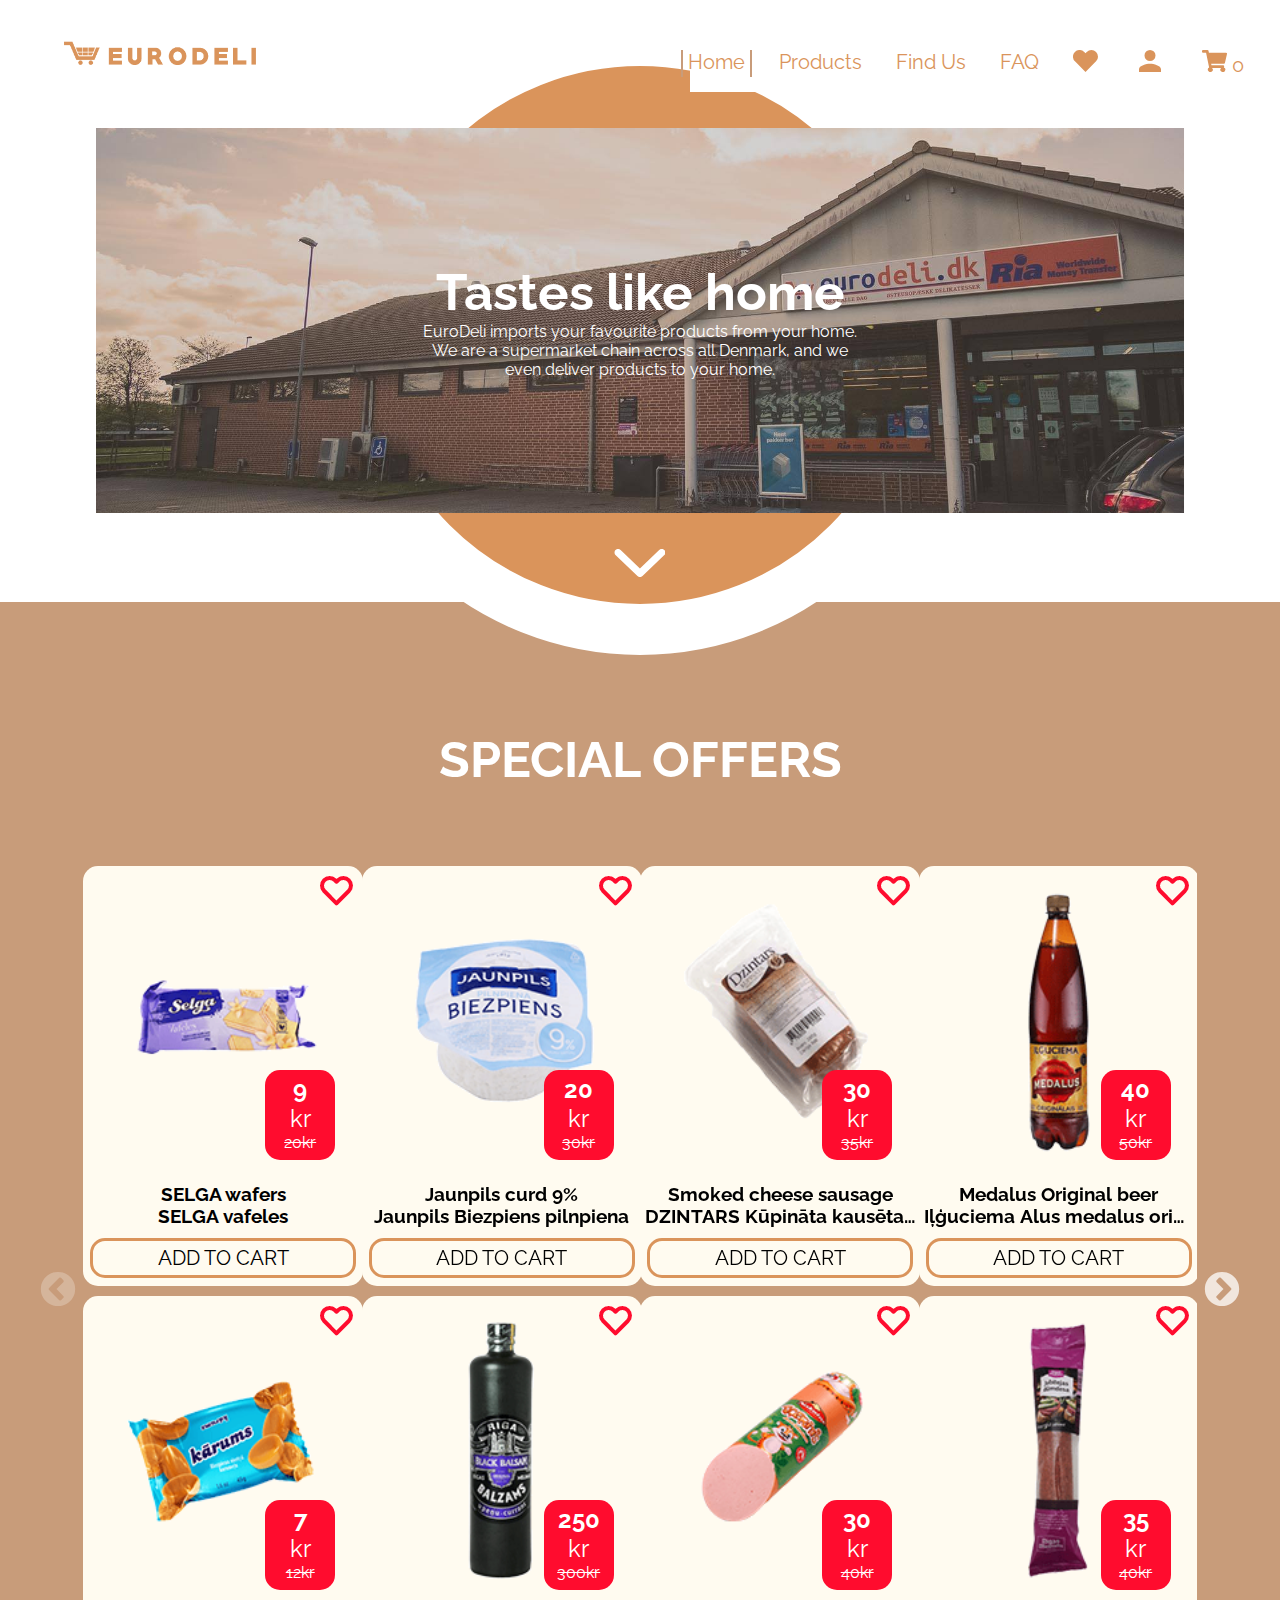
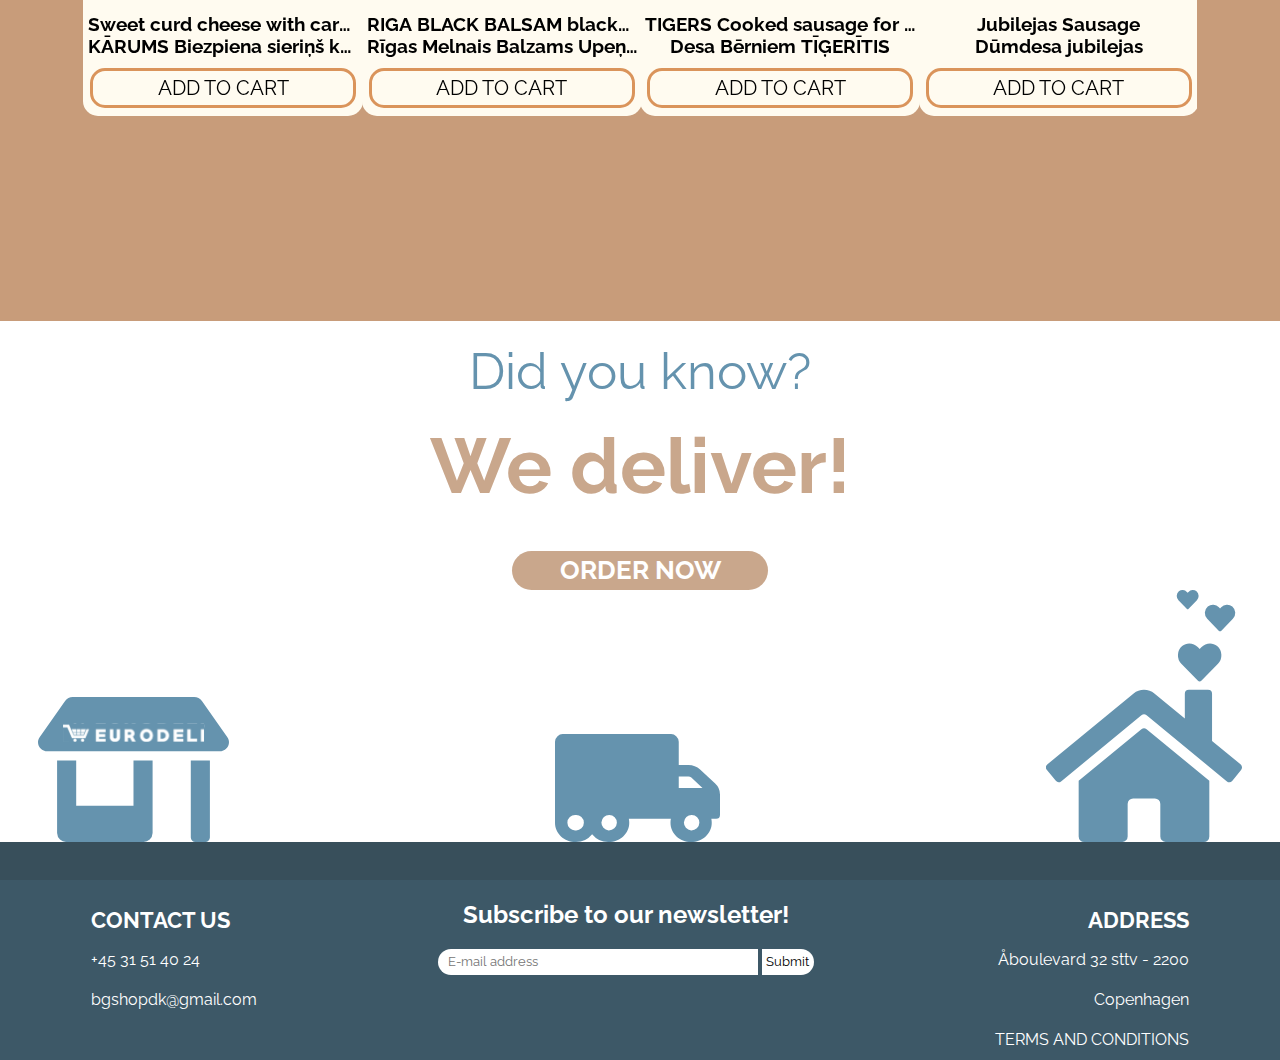
<file: index.html>
<!DOCTYPE html>
<html lang="en">

<head>
    <meta charset="utf-8">
    <title>EuroDeli</title>
    <meta name="description" content="EuroDeli, a shop of imported European products.">
    <meta name="viewport" content="width=device-width, initial-scale=1.0">
    <link rel="stylesheet" href="css/home.css">
    <link href="https://fonts.googleapis.com/css2?family=Raleway:ital,wght@0,100;0,200;0,300;0,400;0,500;0,600;0,700;0,800;0,900;1,100;1,200;1,300;1,400;1,500;1,600;1,700;1,800;1,900&display=swap" rel="stylesheet">
    <link rel="stylesheet" type="text/css" href="slick/slick.css" />
    <link rel="stylesheet" type="text/css" href="slick/slick-theme.css" />
    <link rel="shortcut icon" href="favicon.ico">
    <!-- Using the 'defer' attribute for best loading performance, and to be able to include the script tags in <head> -->
    <script src="https://ajax.googleapis.com/ajax/libs/jquery/3.5.1/jquery.min.js" defer></script>
    <script type="text/javascript" src="slick/slick.min.js" defer></script>
    <script type="text/javascript" src="js/carousel_home.js" defer></script>
    <script type="text/javascript" src="js/burgermenu.js" defer></script>
    <script type="text/javascript" src="js/cart.js" defer></script>
</head>

<body>
    <header>
        <a href="index.html">
            <img src="files/logo.png" alt="EuroDeli logo" class="logo">
        </a>
        <nav id="menu">
            <a href="javascript:void(0)" class="closebtn" onclick="closeNav()">&times;</a>
            <div class="overlay_content">
                <a href="index.html" class="nav_item active"> Home
                </a>
                <hr>
                <a href="subpages/products.html" class="nav_item"> Products
                </a>
                <hr>
                <a href="subpages/find.html" class="nav_item"> Find&nbsp;Us
                </a>
                <hr>
                <a href="subpages/faq.html" class="nav_item"> FAQ
                </a>
                <hr>
                <a href="subpages/favourites.html" class="nav_item">
                    <img src="files/favourites.svg" alt="Favourites">
                </a>
                <hr>

                <div class="header_dropdown">
                    <a href="subpages/SignIn.html"> <img src="files/profile.svg" class="nav_item" id="profile" alt="drop"></a>
                    <div class="header_dropdown_content">
                        <h1 class="welcome">You are not logged in.</h1>
                        <a href="subpages/SignIn.html" style="color:#6593AE; font-weight:500; text-align: center;">Log In</a>
                    </div>
                </div>
                <hr>
                <a href="subpages/cart.html" class="nav_item">
                    <img src="files/cart.svg" alt="Cart">
                    <span>0</span>
                </a>
                <!--
            <div class="circle"></div>
            -->
            </div>

        </nav>
        <a href="javascript:void(0)" class="openbtn" onclick="openNav()"><img src="files/burger_menu.svg" alt="Open buger menu" class="openbtn_img"></a>
    </header>
    <main>
        <div class="sun_container">
            <img src="files/sun_bg.jpg" alt="Eurodeli Aarhus photo" class="sun_bg">
            <article class="headline_container">
                <h1 class="headline">Tastes like home</h1>
                <p1 class="subheadline">EuroDeli imports your favourite products from your home. We are a supermarket chain across all Denmark, and we even deliver products to your home.</p1>
            </article>
            <div class="sun">
                <a href="#specoff"><img src="files/arrow_down.svg" class="arrow_down" alt="Go down"></a>
            </div>
        </div>
        <h1 class="specoff_title" id="specoff">SPECIAL OFFERS</h1>

        <!--        Using github user kenwheeler's "slick" carousel  -->

        <div class="carousel_container">
            <div class="carousel_slide_container">
                <div class="carousel_slide">
                    <img src="files/carousel_heart.png" alt="Add to favourites" class="heart">
                    <img src="files/products/01.png" alt="product_image" class="product_image">
                    <div class="discount_box">
                        <h2>9</h2>
                        <p2>kr</p2>
                        <br>
                        <p3>20kr</p3>
                    </div>
                    <h3>SELGA wafers<br>SELGA vafeles</h3>
                    <a class="add-cart cart1" href="#">ADD TO CART</a>
                </div>
            </div>
            <div class="carousel_slide_container">
                <div class="carousel_slide">
                    <img src="files/carousel_heart.png" alt="Add to favourites" class="heart">
                    <img src="files/products/02.png" alt="product_image" class="product_image">
                    <div class="discount_box">
                        <h2>20</h2>
                        <p2>kr</p2>
                        <br>
                        <p3>30kr</p3>
                    </div>
                    <h3>Jaunpils curd 9%<br>Jaunpils&nbsp;Biezpiens&nbsp;pilnpiena</h3>
                    <a class="add-cart cart2" href="#">ADD TO CART</a>
                </div>
            </div>
            <div class="carousel_slide_container">
                <div class="carousel_slide">
                    <img src="files/carousel_heart.png" alt="Add to favourites" class="heart">
                    <img src="files/products/03.png" alt="product_image" class="product_image">
                    <div class="discount_box">
                        <h2>30</h2>
                        <p2>kr</p2>
                        <br>
                        <p3>35kr</p3>
                    </div>
                    <h3>Smoked&nbsp;cheese&nbsp;sausage<br>DZINTARS&nbsp;Kūpināta&nbsp;kausēta&nbsp;siera&nbsp;desa</h3>
                    <a class="add-cart cart3" href="#">ADD TO CART</a>
                </div>
            </div>
            <div class="carousel_slide_container">
                <div class="carousel_slide">
                    <img src="files/carousel_heart.png" alt="Add to favourites" class="heart">
                    <img src="files/products/04.png" alt="product_image" class="product_image">
                    <div class="discount_box">
                        <h2>40</h2>
                        <p2>kr</p2>
                        <br>
                        <p3>50kr</p3>
                    </div>
                    <h3>Medalus&nbsp;Original&nbsp;beer<br>Iļģuciema&nbsp;Alus&nbsp;medalus&nbsp;oriģinālais</h3>
                    <a class="add-cart cart4" href="#">ADD TO CART</a>
                </div>
            </div>
            <div class="carousel_slide_container">
                <div class="carousel_slide">
                    <img src="files/carousel_heart.png" alt="Add to favourites" class="heart">
                    <img src="files/products/05.png" alt="product_image" class="product_image">
                    <div class="discount_box">
                        <h2>7</h2>
                        <p2>kr</p2>
                        <br>
                        <p3>12kr</p3>
                    </div>
                    <h3>Sweet&nbsp;curd&nbsp;cheese&nbsp;with&nbsp;caramel<br>KĀRUMS&nbsp;Biezpiena&nbsp;sieriņš&nbsp;karameļu</h3>
                    <a class="add-cart cart5" href="#">ADD TO CART</a>
                </div>
            </div>
            <div class="carousel_slide_container">
                <div class="carousel_slide">
                    <img src="files/carousel_heart.png" alt="Add to favourites" class="heart">
                    <img src="files/products/06.png" alt="product_image" class="product_image">
                    <div class="discount_box">
                        <h2>250</h2>
                        <p2>kr</p2>
                        <br>
                        <p3>300kr</p3>
                    </div>
                    <h3>RIGA&nbsp;BLACK&nbsp;BALSAM&nbsp;blackcurrant<br>Rīgas&nbsp;Melnais&nbsp;Balzams&nbsp;Upeņu</h3>
                    <a class="add-cart cart6" href="#">ADD TO CART</a>
                </div>
            </div>
            <div class="carousel_slide_container">
                <div class="carousel_slide">
                    <img src="files/carousel_heart.png" alt="Add to favourites" class="heart">
                    <img src="files/products/07.png" alt="product_image" class="product_image">
                    <div class="discount_box">
                        <h2>30</h2>
                        <p2>kr</p2>
                        <br>
                        <p3>40kr</p3>
                    </div>
                    <h3>TIGERS&nbsp;Cooked&nbsp;sausage&nbsp;for&nbsp;kids<br>Desa&nbsp;Bērniem&nbsp;TĪĢERĪTIS</h3>
                    <a class="add-cart cart7" href="#">ADD TO CART</a>
                </div>
            </div>
            <div class="carousel_slide_container">
                <div class="carousel_slide">
                    <img src="files/carousel_heart.png" alt="Add to favourites" class="heart">
                    <img src="files/products/08.png" alt="product_image" class="product_image">
                    <div class="discount_box">
                        <h2>35</h2>
                        <p2>kr</p2>
                        <br>
                        <p3>40kr</p3>
                    </div>
                    <h3>Jubilejas&nbsp;Sausage<br>Dūmdesa&nbsp;jubilejas</h3>
                    <a class="add-cart cart8" href="#">ADD TO CART</a>
                </div>
            </div>
            <div class="carousel_slide_container">
                <div class="carousel_slide">
                    <img src="files/carousel_heart.png" alt="Add to favourites" class="heart">
                    <img src="files/products/09.png" alt="product_image" class="product_image">
                    <div class="discount_box">
                        <h2>50</h2>
                        <p2>kr</p2>
                        <br>
                        <p3>70kr</p3>
                    </div>
                    <h3>Asorti&nbsp;sweets<br>Skrīveru&nbsp;Konfektes&nbsp;Gotiņa&nbsp;asorti</h3>
                    <a class="add-cart cart9" href="#">ADD TO CART</a>
                </div>
            </div>
            <div class="carousel_slide_container">
                <div class="carousel_slide">
                    <img src="files/carousel_heart.png" alt="Add to favourites" class="heart">
                    <img src="files/products/10.png" alt="product_image" class="product_image">
                    <div class="discount_box">
                        <h2>25</h2>
                        <p2>kr</p2>
                        <br>
                        <p3>29kr</p3>
                    </div>
                    <h3>VIČI&nbsp;Crispy&nbsp;fish<br>Zivju&nbsp;fileja&nbsp;kraušķīgā&nbsp;mīklā</h3>
                    <a class="add-cart cart10" href="#">ADD TO CART</a>
                </div>
            </div>
            <div class="carousel_slide_container">
                <div class="carousel_slide">
                    <img src="files/carousel_heart.png" alt="Add to favourites" class="heart">
                    <img src="files/products/11.png" alt="product_image" class="product_image">
                    <div class="discount_box">
                        <h2>59</h2>
                        <p2>kr</p2>
                        <br>
                        <p3>100kr</p3>
                    </div>
                    <h3>RIGAS&nbsp;BRUT&nbsp;Sparkling&nbsp;wine<br>RĪGAS&nbsp;šampanietis&nbsp;Dzirkstošais&nbsp;vīns&nbsp;Bruts</h3>
                    <a class="add-cart cart11" href="#">ADD TO CART</a>
                </div>
            </div>
            <div class="carousel_slide_container">
                <div class="carousel_slide">
                    <img src="files/carousel_heart.png" alt="Add to favourites" class="heart">
                    <img src="files/products/12.png" alt="product_image" class="product_image">
                    <div class="discount_box">
                        <h2>25</h2>
                        <p2>kr</p2>
                        <br>
                        <p3>35kr</p3>
                    </div>
                    <h3>Cabanos&nbsp;sausages<br>Cabanos&nbsp;virslik&nbsp;füstölten</h3>
                    <a class="add-cart cart12" href="#">ADD TO CART</a>
                </div>
            </div>
            <div class="carousel_slide_container">
                <div class="carousel_slide">
                    <img src="files/carousel_heart.png" alt="Add to favourites" class="heart">
                    <img src="files/products/13.png" alt="product_image" class="product_image">
                    <div class="discount_box">
                        <h2>70</h2>
                        <p2>kr</p2>
                        <br>
                        <p3>100kr</p3>
                    </div>
                    <h3>Valmiermuižas&nbsp;dark&nbsp;beer<br>Valmiermuižas&nbsp;tumšs&nbsp;alus</h3>
                    <a class="add-cart cart13" href="#">ADD TO CART</a>
                </div>
            </div>
            <div class="carousel_slide_container">
                <div class="carousel_slide">
                    <img src="files/carousel_heart.png" alt="Add to favourites" class="heart">
                    <img src="files/products/14.png" alt="product_image" class="product_image">
                    <div class="discount_box">
                        <h2>17</h2>
                        <p2>kr</p2>
                        <br>
                        <p3>25kr</p3>
                    </div>
                    <h3>Yzwiecka&nbsp;turkey&nbsp;meat<br>Yzwiecka&nbsp;pulykasokna</h3>
                    <a class="add-cart cart14" href="#">ADD TO CART</a>
                </div>
            </div>
            <div class="carousel_slide_container">
                <div class="carousel_slide">
                    <img src="files/carousel_heart.png" alt="Add to favourites" class="heart">
                    <img src="files/products/15.png" alt="product_image" class="product_image">
                    <div class="discount_box">
                        <h2>9</h2>
                        <p2>kr</p2>
                        <br>
                        <p3>20kr</p3>
                    </div>
                    <h3>Mici&nbsp;extra<br>Mici&nbsp;extra&nbsp;zab</h3>
                    <a class="add-cart cart15" href="#">ADD TO CART</a>
                </div>
            </div>
            <div class="carousel_slide_container">
                <div class="carousel_slide">
                    <img src="files/carousel_heart.png" alt="Add to favourites" class="heart">
                    <img src="files/products/16.png" alt="product_image" class="product_image">
                    <div class="discount_box">
                        <h2>167</h2>
                        <p2>kr</p2>
                        <br>
                        <p3>220kr</p3>
                    </div>
                    <h3>Egri&nbsp;bikavér&nbsp;dry&nbsp;wine<br>Egri&nbsp;bikavér&nbsp;száraz&nbsp;bor</h3>
                    <a class="add-cart cart16" href="#">ADD TO CART</a>
                </div>
            </div>
            <!-- Add more carousel slides here -->
        </div>

        <div class="didyouknow_container">
            <h1 class="didyouknow">Did you know?</h1>
            <h1 class="wedeliver">We deliver!</h1>
            <a href="subpages/products.html" class="ordernow_button">ORDER NOW</a>
        </div>
        <div class="flex_img_container">
            <img src="files/eurodeli.svg" alt="EuroDeli" class="eurodeli flex_img">
            <img src="files/truck.svg" alt="truck" class="truck flex_img">
            <img src="files/home_heart.svg" alt="home" class="home flex_img">
        </div>
        <div class="road"></div>

    </main>
    <footer>
        <div class="contactus_container">
            <h1 class="contactus_title">CONTACT US</h1>
            <p1 class="contactus_content">
                +45 31 51 40 24
                <br>
                bgshopdk@gmail.com
            </p1>


        </div>
        <div class="newsletter_container">
            <h2 class="sub2news">Subscribe to our newsletter!</h2>
            <input type="email" placeholder="E-mail address" name="mail" required>
            <button type="button" class="news_submit">Submit</button>
        </div>
        <div class="address_container">
            <h1 class="address_title">ADDRESS</h1>
            <p1 class="address_content">
                Åboulevard 32 sttv - 2200
                <br>
                Copenhagen
                <br>
                TERMS AND CONDITIONS</p1>
        </div>


    </footer>



</body>

</html>
</file>
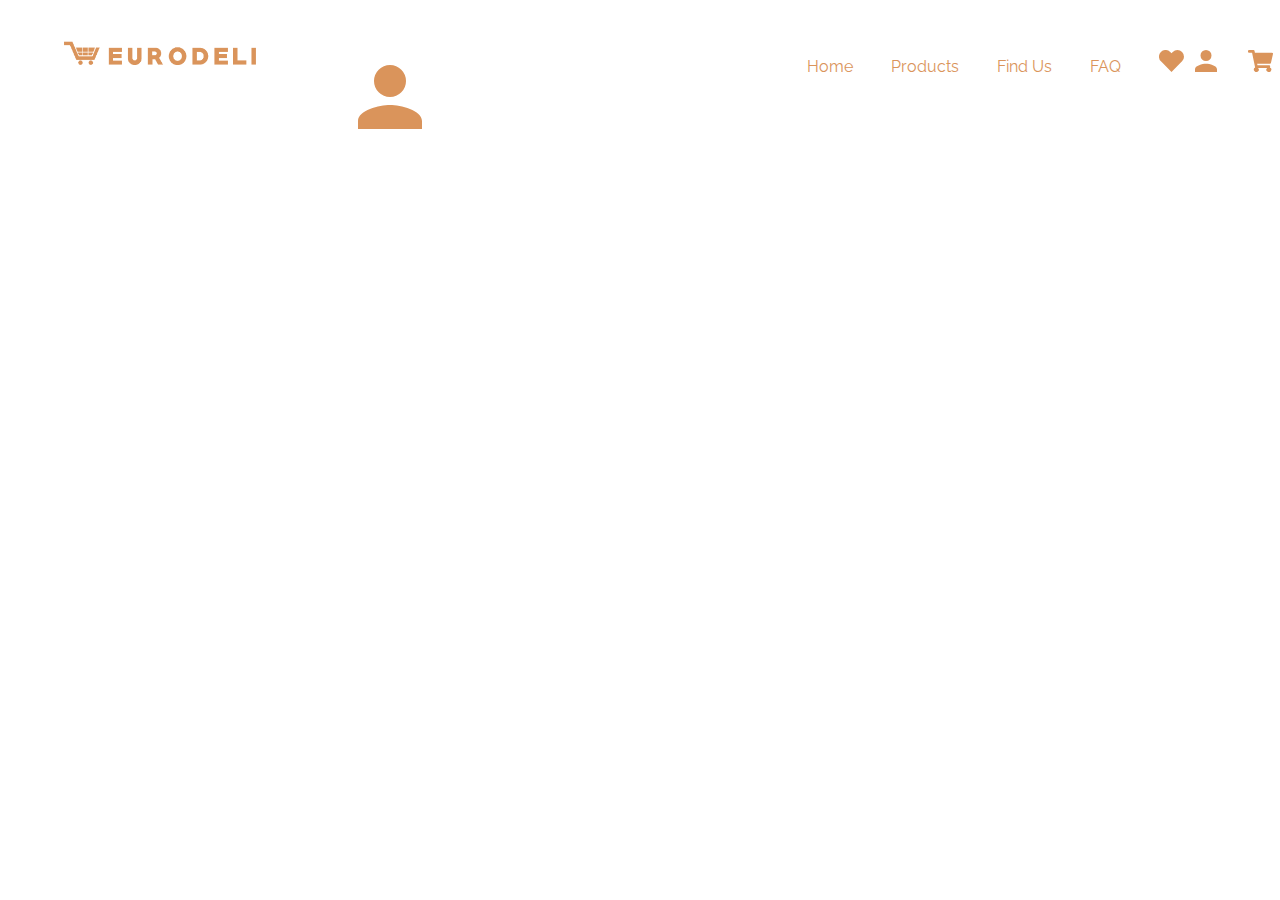
<file: SignIn.html>
<!DOCTYPE html>
<html lang="en">

<head>
    <meta charset="utf-8">
    <title>EuroDeli</title>
    <meta name="description" content="EuroDeli, a shop of imported European products.">
    <meta name="viewport" content="width=device-width, initial-scale=1.0">
    <link rel="stylesheet" href="css/SignIn.css">
    <link href="https://fonts.googleapis.com/css2?family=Raleway:ital,wght@0,100;0,200;0,300;0,400;0,500;0,600;0,700;0,800;0,900;1,100;1,200;1,300;1,400;1,500;1,600;1,700;1,800;1,900&display=swap" rel="stylesheet">
    <link rel="stylesheet" type="text/css" href="slick/slick.css" />
    <link rel="stylesheet" type="text/css" href="slick/slick-theme.css" />
    <!-- Using the 'defer' attribute for best loading performance, and to be able to include the script tags in <head> -->
    <script src="https://ajax.googleapis.com/ajax/libs/jquery/3.5.1/jquery.min.js" defer></script>
    <script type="text/javascript" src="slick/slick.min.js" defer></script>
    <script type="text/javascript" src="js/carousel.js" defer></script>
</head>

<body>
    <header>
        <a href="index.html">
            <img src="files/logo.png" alt="EuroDeli logo" class="logo"> </a>
        <nav>
            <a href="index.html" class="nav_item"> Home
            </a>
            <a href="subpages/products.html" class="nav_item"> Products
            </a>
            <a href="subpages/findus.html" class="nav_item"> Find Us
            </a>
            <a href="subpages/faq.html" class="nav_item"> FAQ
            </a>
            <a href="subpages/favourites.html" class="nav_item">
                <img src="files/favourites.svg" alt="Favourites">
            </a>
            <a href="subpages/profile.html" class="nav_item_active">
                <img src="files/profile.svg" alt="Profile">
            </a>
            <a href="subpages/cart.html" class="nav_item">
                <img src="files/cart.svg" alt="Cart">
            </a>
        </nav>
    </header>
    <main>
    
<img src="files/profile.svg" alt="login" class="login_image">
         
    </main>
    
</body></html>
</file>
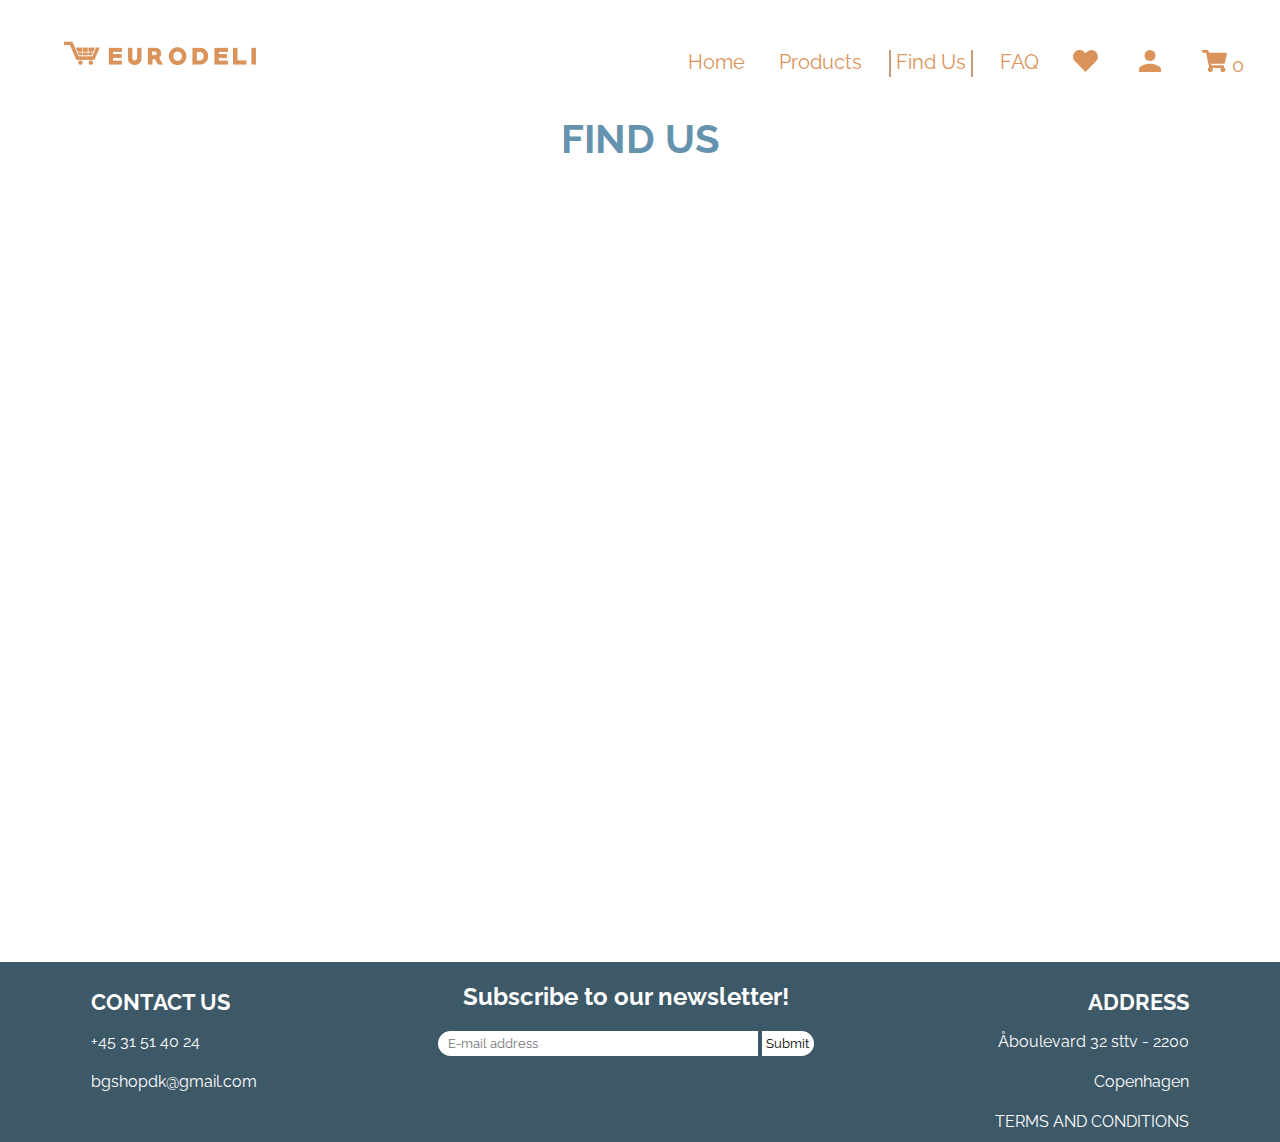
<file: subpages/find.html>
<!DOCTYPE html>
<html lang="en">

<head>
    <meta charset="utf-8">
    <title>EuroDeli</title>
    <meta name="description" content="EuroDeli, a shop of imported European products.">
    <meta name="viewport" content="width=device-width, initial-scale=1.0">
    <link rel="stylesheet" href="../css/FindUs.css">
    <link href="https://fonts.googleapis.com/css2?family=Raleway:ital,wght@0,100;0,200;0,300;0,400;0,500;0,600;0,700;0,800;0,900;1,100;1,200;1,300;1,400;1,500;1,600;1,700;1,800;1,900&display=swap" rel="stylesheet">
    <link rel="stylesheet" type="text/css" href="../slick/slick.css" />
    <link rel="stylesheet" type="text/css" href="../slick/slick-theme.css" />
    <link rel="shortcut icon" href="../favicon.ico">
    <!-- Using the 'defer' attribute for best loading performance, and to be able to include the script tags in <head> -->
    <script src="https://ajax.googleapis.com/ajax/libs/jquery/3.5.1/jquery.min.js" defer></script>
    <script type="text/javascript" src="../slick/slick.min.js" defer></script>
    <script type="text/javascript" src="../js/carousel_products.js" defer></script>
    <script type="text/javascript" src="../js/burgermenu.js" defer></script>
    <script type="text/javascript" src="../js/cart.js" defer></script>
</head>

<body>
    <header>
        <a href="../index.html">
            <img src="../files/logo.png" alt="EuroDeli logo" class="logo">
        </a>
        <nav id="menu">
            <a href="javascript:void(0)" class="closebtn" onclick="closeNav()">&times;</a>
            <div class="overlay_content">
                <a href="../index.html" class="nav_item"> Home
                </a>
                <hr>
                <a href="../subpages/products.html" class="nav_item "> Products
                </a>
                <hr>
                <a href="../subpages/find.html" class="nav_item active"> Find&nbsp;Us
                </a>
                <hr>
                <a href="../subpages/faq.html" class="nav_item "> FAQ
                </a>
                <hr>
                <a href="../subpages/favourites.html" class="nav_item">
                    <img src="../files/favourites.svg" alt="Favourites">
                </a>
                <!--
            Drop down Profile menu when the user is logged in
            -->
                <hr>
                <div class="header_dropdown">
                <a href="SignIn.html"> <img src="../files/profile.svg" class="nav_item" id="profile" alt="drop"></a>
                <div class="header_dropdown_content">
                    <h1 class="welcome">Hi, Zsofi!</h1>
                    <a href="profile.html">My Account</a>
                    <a href="../subpages/myorders.html">My Orders</a>
                    <a href="../subpages/discount.html">My Discount card</a>
                    <a href="../subpages/SignIn.html" style="color:#6593AE; font-weight:500; text-align: center;">Sign Out</a>
                </div>
            </div>
                <hr>
                <a href="../subpages/cart.html" class="nav_item">
                    <img src="../files/cart.svg" alt="Cart">
                    <span>0</span>
                </a>
            </div>

        </nav>
          <!--
            Burger Menu
            -->
        <a href="javascript:void(0)" class="openbtn" onclick="openNav()"><img src="../files/burger_menu.svg" alt="Open buger menu" class="openbtn_img"></a>
    </header>
    
    
    <main>
        
        
    <div class="findus_container">
        <h1 class="findus_container">FIND US</h1>
    </div>
<!--
            MapBox
            -->
    <div class="map">
    <iframe class="w-full h360" src="Map.html"></iframe>
    </div>
    </main>
    <footer>
        <div class="contactus_container">
            <h1 class="contactus_title">CONTACT US</h1>
            <p1 class="contactus_content">
                +45 31 51 40 24
                <br>
                bgshopdk@gmail.com
            </p1>


        </div>
        <div class="newsletter_container">
            <h2 class="sub2news">Subscribe to our newsletter!</h2>
            <input type="email" placeholder="E-mail address" name="mail" required>
            <button type="button" class="news_submit">Submit</button>
        </div>
        <div class="address_container">
            <h1 class="address_title">ADDRESS</h1>
            <p1 class="address_content">
                Åboulevard 32 sttv - 2200
                <br>
                Copenhagen
                <br>
                TERMS AND CONDITIONS</p1>
        </div>

    </footer>
</body>

</html>
</file>
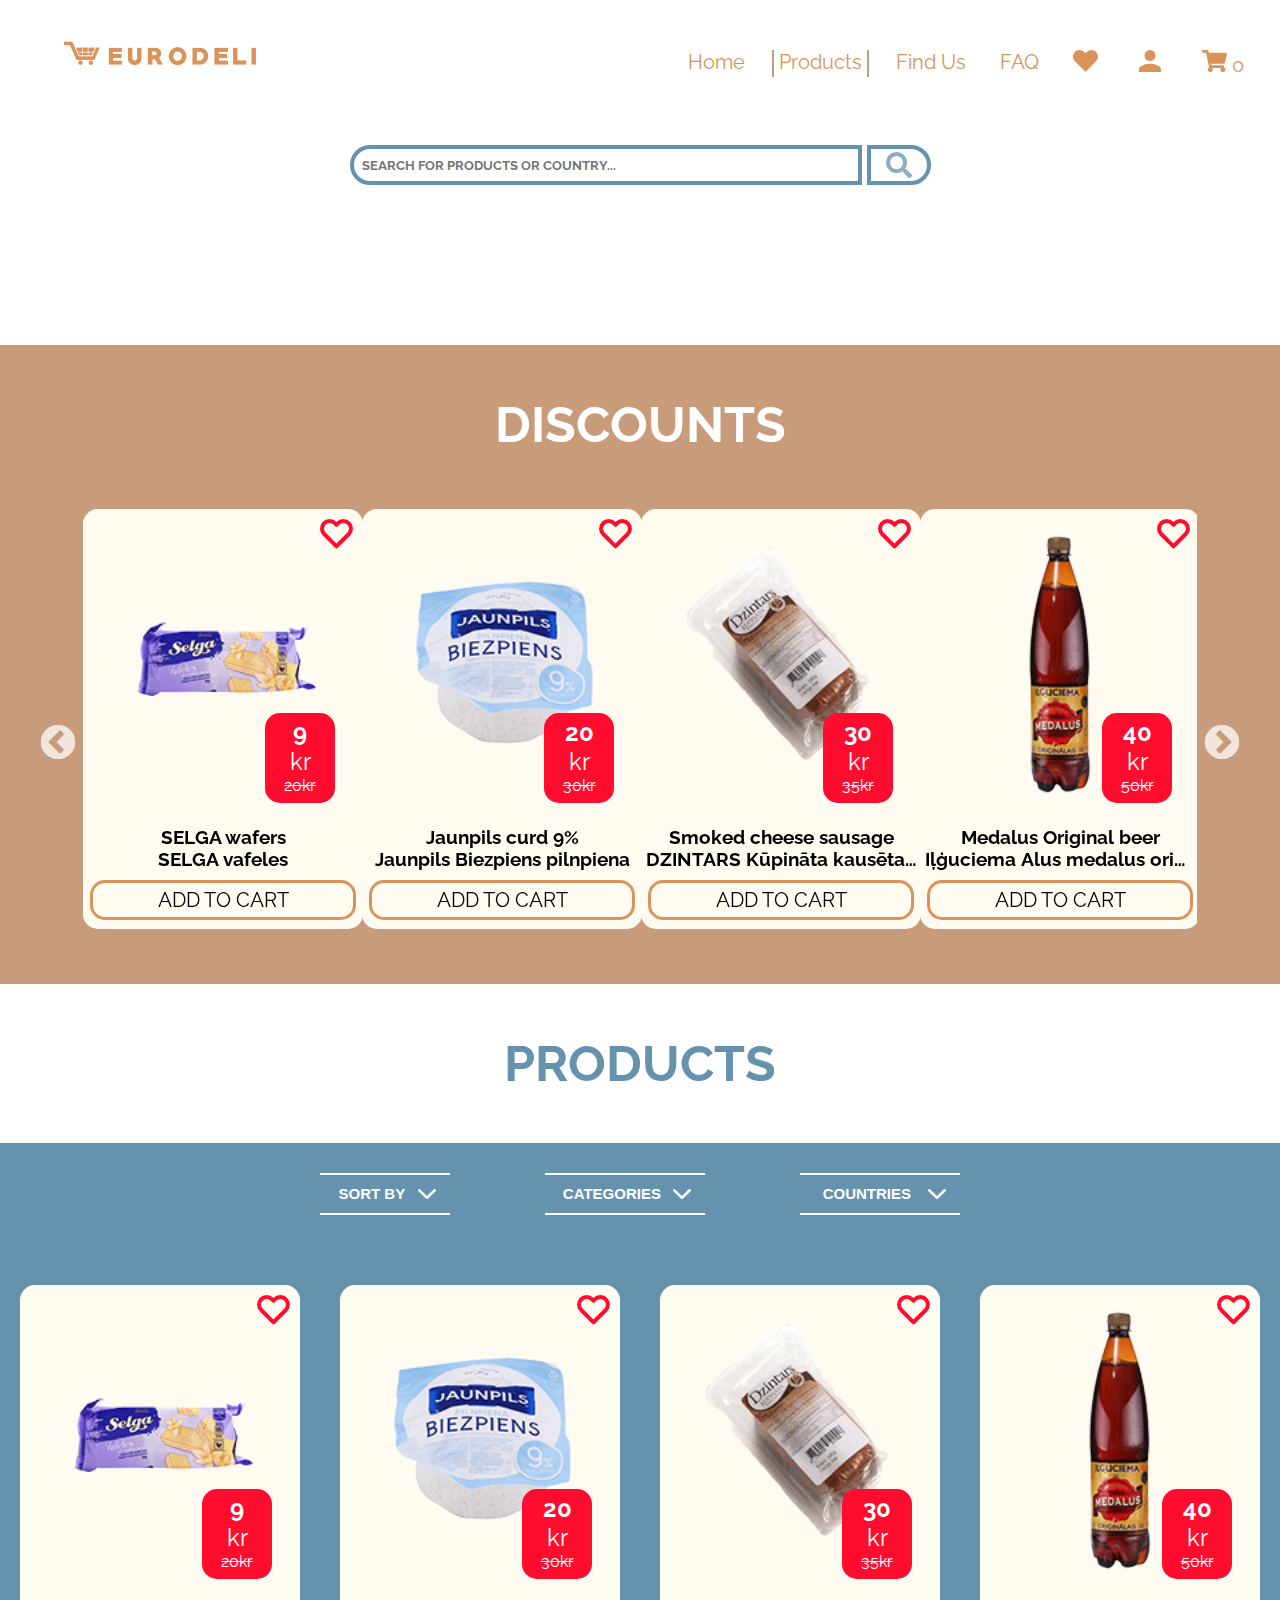
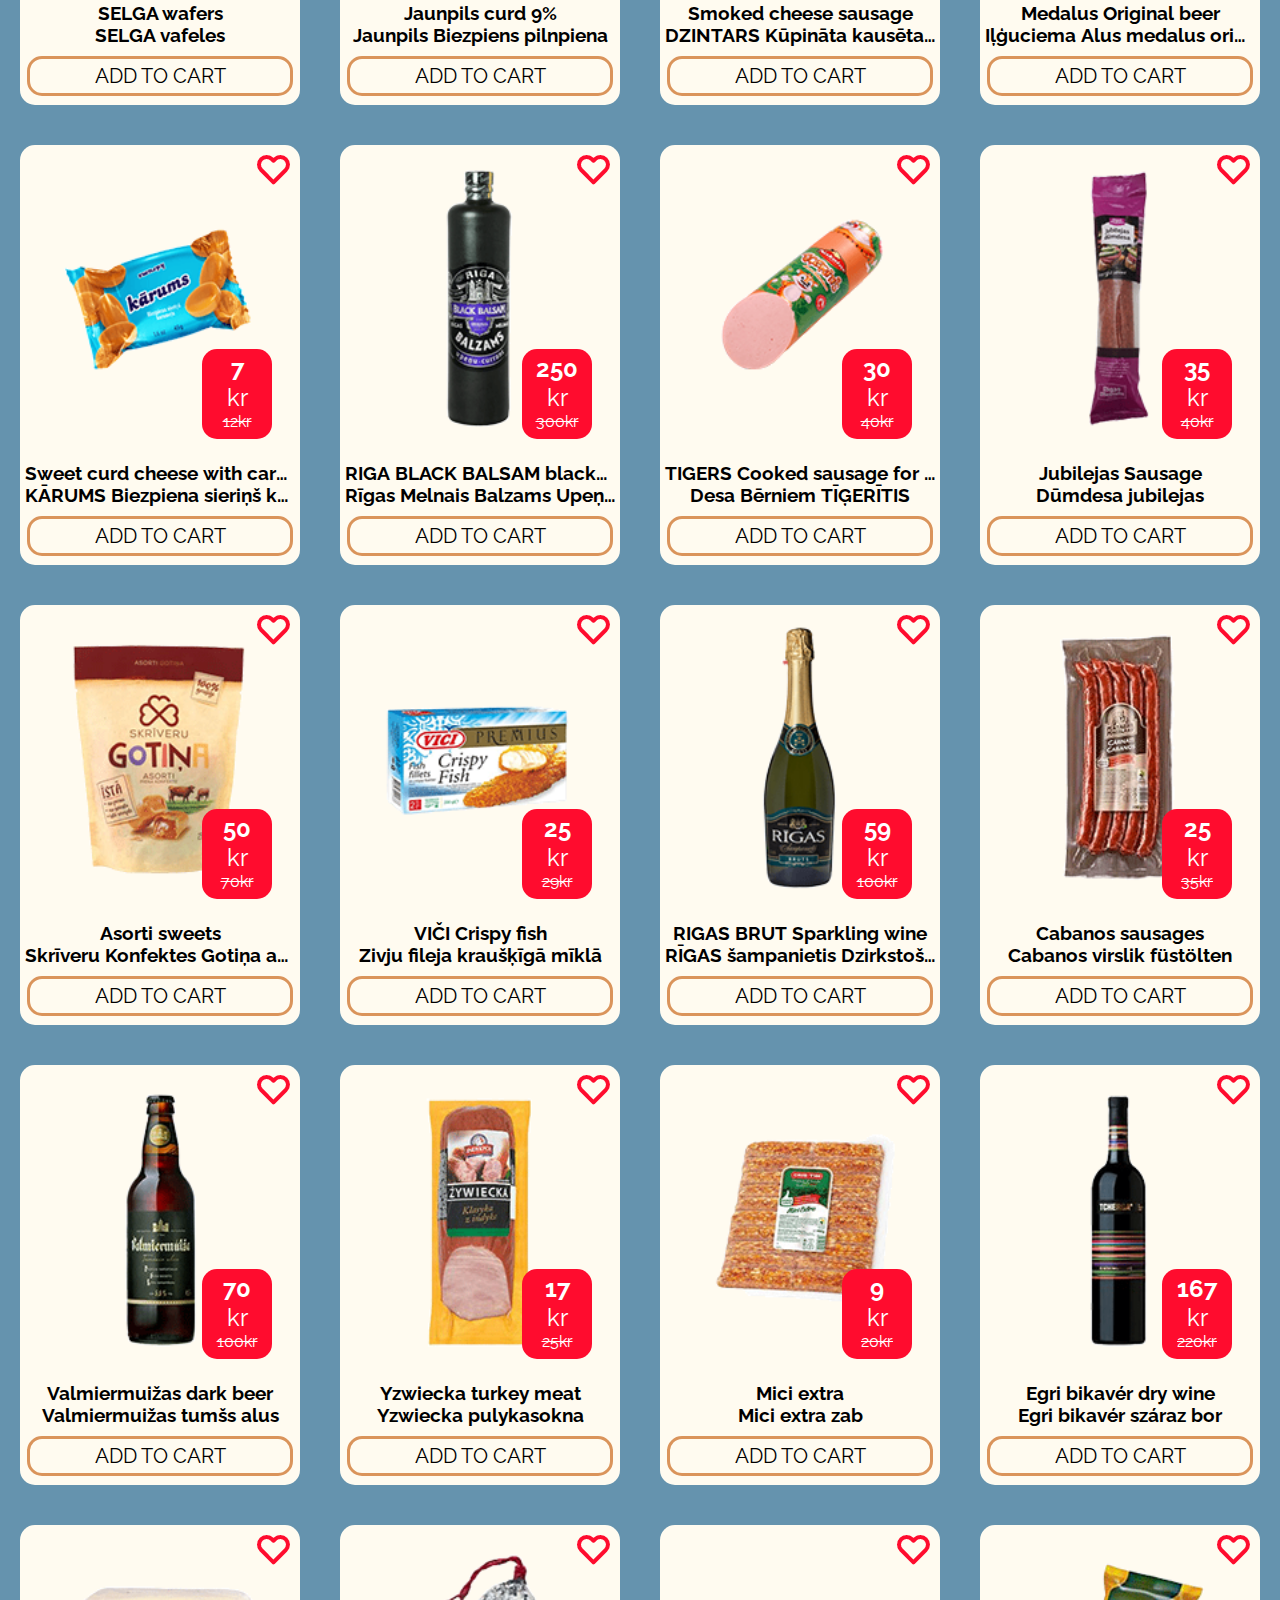
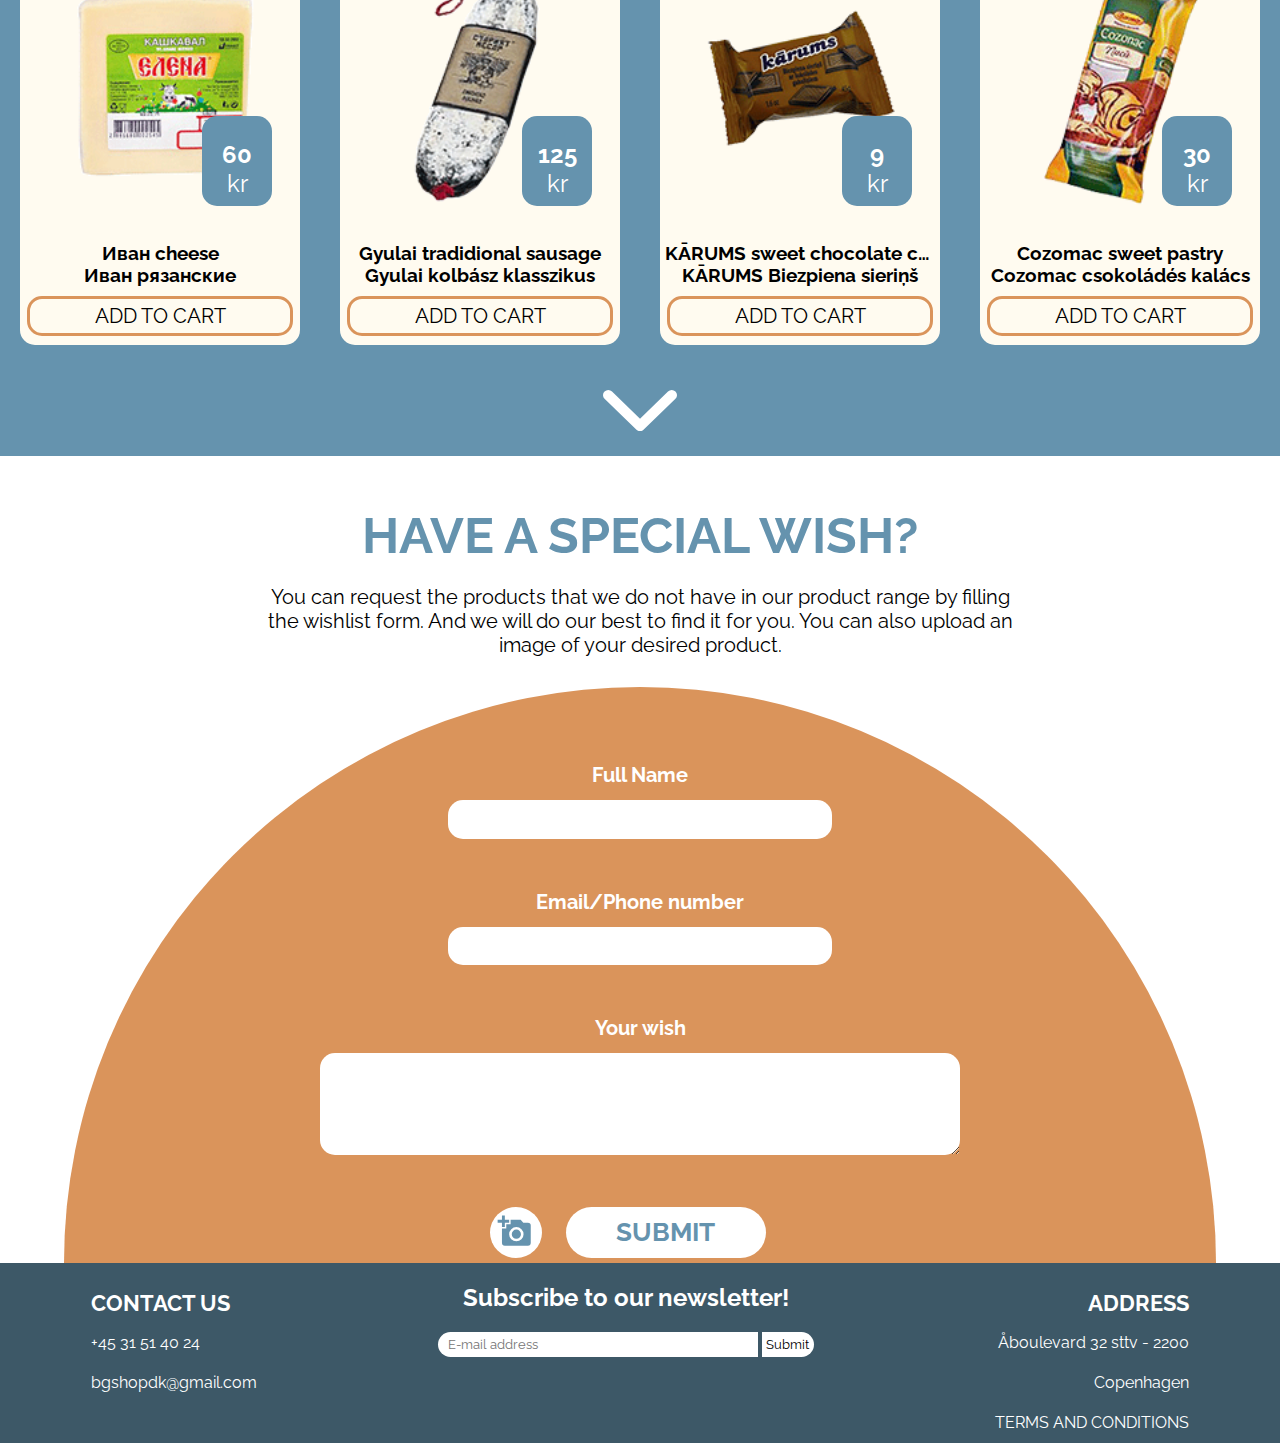
<file: subpages/products.html>
<!DOCTYPE html>
<html lang="en">

<head>
    <meta charset="utf-8">
    <title>EuroDeli</title>
    <meta name="description" content="EuroDeli, a shop of imported European products.">
    <meta name="viewport" content="width=device-width, initial-scale=1.0">
    <link rel="stylesheet" href="../css/products.css">
    <link href="https://fonts.googleapis.com/css2?family=Raleway:ital,wght@0,100;0,200;0,300;0,400;0,500;0,600;0,700;0,800;0,900;1,100;1,200;1,300;1,400;1,500;1,600;1,700;1,800;1,900&display=swap" rel="stylesheet">
    <link rel="stylesheet" type="text/css" href="../slick/slick.css" />
    <link rel="stylesheet" type="text/css" href="../slick/slick-theme.css" />
    <link rel="shortcut icon" href="../favicon.ico">
    <!-- Using the 'defer' attribute for best loading performance, and to be able to include the script tags in <head> -->
    <script src="https://ajax.googleapis.com/ajax/libs/jquery/3.5.1/jquery.min.js" defer></script>
    <script type="text/javascript" src="../slick/slick.min.js" defer></script>
    <script type="text/javascript" src="../js/carousel_products.js" defer></script>
    <script type="text/javascript" src="../js/burgermenu.js" defer></script>
    <script type="text/javascript" src="../js/cart.js" defer></script>
</head>

<body>
    <header>
        <a href="../index.html">
            <img src="../files/logo.png" alt="EuroDeli logo" class="logo">
        </a>
        <nav id="menu">
            <a href="javascript:void(0)" class="closebtn" onclick="closeNav()">&times;</a>
            <div class="overlay_content">
                <a href="../index.html" class="nav_item"> Home
                </a>
                <hr>
                <a href="../subpages/products.html" class="nav_item active"> Products
                </a>
                <hr>
                <a href="../subpages/find.html" class="nav_item"> Find&nbsp;Us
                </a>
                <hr>
                <a href="../subpages/faq.html" class="nav_item "> FAQ
                </a>
                <hr>
                <a href="../subpages/favourites.html" class="nav_item">
                    <img src="../files/favourites.svg" alt="Favourites">
                </a>
                <hr>
                <div class="header_dropdown">
                    <a href="SignIn.html"> <img src="../files/profile.svg" class="nav_item" id="profile" alt="drop"></a>
                    <div class="header_dropdown_content">
                        <h1 class="welcome">Hi, Zsofi!</h1>
                        <a href="profile.html">My Account</a>
                        <a href="../subpages/myorders.html">My Orders</a>
                        <a href="../subpages/discount.html">My Discount card</a>
                        <a href="../subpages/SignIn.html" style="color:#6593AE; font-weight:500; text-align: center;">Sign Out</a>
                    </div>
                </div>
                <hr>
                <a href="../subpages/cart.html" class="nav_item">
                    <img src="../files/cart.svg" alt="Cart">
                    <span>0</span>
                </a>
                <!--
            <div class="circle"></div>
            -->
            </div>

        </nav>
        <a href="javascript:void(0)" class="openbtn" onclick="openNav()"><img src="../files/burger_menu.svg" alt="Open buger menu" class="openbtn_img"></a>
    </header>
    <main>
        <div class="search_container">
            <input type="search" placeholder="SEARCH FOR PRODUCTS OR COUNTRY..." name="searchbar" class="searchbar">
            <a href="#specoff" class="search_button"><img src="../files/search_icon.svg" class="search_icon"></a>
        </div>

        
<!--        Using github user kenwheeler's "slick" carousel  -->
        

        <div class="carousel_bg">
            <h1 class="specoff_title" id="specoff">DISCOUNTS</h1>
            <div class="carousel_container">
                <div class="carousel_slide_container">
                    <div class="carousel_slide">
                        <img src="../files/carousel_heart.png" alt="Add to favourites" class="heart">
                        <img src="../files/products/01.png" alt="product_image" class="product_image">
                        <div class="discount_box">
                            <h2>9</h2>
                            <p2>kr</p2>
                            <br>
                            <p3>20kr</p3>
                        </div>
                        <h3>SELGA wafers<br>SELGA vafeles</h3>
                        <a class="add-cart cart1" href="#">ADD TO CART</a>
                    </div>
                </div>
                <div class="carousel_slide_container">
                    <div class="carousel_slide">
                        <img src="../files/carousel_heart.png" alt="Add to favourites" class="heart">
                        <img src="../files/products/02.png" alt="product_image" class="product_image">
                        <div class="discount_box">
                            <h2>20</h2>
                            <p2>kr</p2>
                            <br>
                            <p3>30kr</p3>
                        </div>
                        <h3>Jaunpils curd 9%<br>Jaunpils&nbsp;Biezpiens&nbsp;pilnpiena</h3>
                        <a class="add-cart cart2" href="#">ADD TO CART</a>
                    </div>
                </div>
                <div class="carousel_slide_container">
                    <div class="carousel_slide">
                        <img src="../files/carousel_heart.png" alt="Add to favourites" class="heart">
                        <img src="../files/products/03.png" alt="product_image" class="product_image">
                        <div class="discount_box">
                            <h2>30</h2>
                            <p2>kr</p2>
                            <br>
                            <p3>35kr</p3>
                        </div>
                        <h3>Smoked&nbsp;cheese&nbsp;sausage<br>DZINTARS&nbsp;Kūpināta&nbsp;kausēta&nbsp;siera&nbsp;desa</h3>
                        <a class="add-cart cart3" href="#">ADD TO CART</a>
                    </div>
                </div>
                <div class="carousel_slide_container">
                    <div class="carousel_slide">
                        <img src="../files/carousel_heart.png" alt="Add to favourites" class="heart">
                        <img src="../files/products/04.png" alt="product_image" class="product_image">
                        <div class="discount_box">
                            <h2>40</h2>
                            <p2>kr</p2>
                            <br>
                            <p3>50kr</p3>
                        </div>
                        <h3>Medalus&nbsp;Original&nbsp;beer<br>Iļģuciema&nbsp;Alus&nbsp;medalus&nbsp;oriģinālais</h3>
                        <a class="add-cart cart4" href="#">ADD TO CART</a>
                    </div>
                </div>
                <div class="carousel_slide_container">
                    <div class="carousel_slide">
                        <img src="../files/carousel_heart.png" alt="Add to favourites" class="heart">
                        <img src="../files/products/05.png" alt="product_image" class="product_image">
                        <div class="discount_box">
                            <h2>7</h2>
                            <p2>kr</p2>
                            <br>
                            <p3>12kr</p3>
                        </div>
                        <h3>Sweet&nbsp;curd&nbsp;cheese&nbsp;with&nbsp;caramel<br>KĀRUMS&nbsp;Biezpiena&nbsp;sieriņš&nbsp;karameļu</h3>
                        <a class="add-cart cart5" href="#">ADD TO CART</a>
                    </div>
                </div>
                <div class="carousel_slide_container">
                    <div class="carousel_slide">
                        <img src="../files/carousel_heart.png" alt="Add to favourites" class="heart">
                        <img src="../files/products/06.png" alt="product_image" class="product_image">
                        <div class="discount_box">
                            <h2>250</h2>
                            <p2>kr</p2>
                            <br>
                            <p3>300kr</p3>
                        </div>
                        <h3>RIGA&nbsp;BLACK&nbsp;BALSAM&nbsp;blackcurrant<br>Rīgas&nbsp;Melnais&nbsp;Balzams&nbsp;Upeņu</h3>
                        <a class="add-cart cart6" href="#">ADD TO CART</a>
                    </div>
                </div>
                <div class="carousel_slide_container">
                    <div class="carousel_slide">
                        <img src="../files/carousel_heart.png" alt="Add to favourites" class="heart">
                        <img src="../files/products/07.png" alt="product_image" class="product_image">
                        <div class="discount_box">
                            <h2>30</h2>
                            <p2>kr</p2>
                            <br>
                            <p3>40kr</p3>
                        </div>
                        <h3>TIGERS&nbsp;Cooked&nbsp;sausage&nbsp;for&nbsp;kids<br>Desa&nbsp;Bērniem&nbsp;TĪĢERĪTIS</h3>
                        <a class="add-cart cart7" href="#">ADD TO CART</a>
                    </div>
                </div>
                <div class="carousel_slide_container">
                    <div class="carousel_slide">
                        <img src="../files/carousel_heart.png" alt="Add to favourites" class="heart">
                        <img src="../files/products/08.png" alt="product_image" class="product_image">
                        <div class="discount_box">
                            <h2>35</h2>
                            <p2>kr</p2>
                            <br>
                            <p3>40kr</p3>
                        </div>
                        <h3>Jubilejas&nbsp;Sausage<br>Dūmdesa&nbsp;jubilejas</h3>
                        <a class="add-cart cart8" href="#">ADD TO CART</a>
                    </div>
                </div>
                <div class="carousel_slide_container">
                    <div class="carousel_slide">
                        <img src="../files/carousel_heart.png" alt="Add to favourites" class="heart">
                        <img src="../files/products/09.png" alt="product_image" class="product_image">
                        <div class="discount_box">
                            <h2>50</h2>
                            <p2>kr</p2>
                            <br>
                            <p3>70kr</p3>
                        </div>
                        <h3>Asorti&nbsp;sweets<br>Skrīveru&nbsp;Konfektes&nbsp;Gotiņa&nbsp;asorti</h3>
                        <a class="add-cart cart9" href="#">ADD TO CART</a>
                    </div>
                </div>
                <div class="carousel_slide_container">
                    <div class="carousel_slide">
                        <img src="../files/carousel_heart.png" alt="Add to favourites" class="heart">
                        <img src="../files/products/10.png" alt="product_image" class="product_image">
                        <div class="discount_box">
                            <h2>25</h2>
                            <p2>kr</p2>
                            <br>
                            <p3>29kr</p3>
                        </div>
                        <h3>VIČI&nbsp;Crispy&nbsp;fish<br>Zivju&nbsp;fileja&nbsp;kraušķīgā&nbsp;mīklā</h3>
                        <a class="add-cart cart10" href="#">ADD TO CART</a>
                    </div>
                </div>
                <div class="carousel_slide_container">
                    <div class="carousel_slide">
                        <img src="../files/carousel_heart.png" alt="Add to favourites" class="heart">
                        <img src="../files/products/11.png" alt="product_image" class="product_image">
                        <div class="discount_box">
                            <h2>59</h2>
                            <p2>kr</p2>
                            <br>
                            <p3>100kr</p3>
                        </div>
                        <h3>RIGAS&nbsp;BRUT&nbsp;Sparkling&nbsp;wine<br>RĪGAS&nbsp;šampanietis&nbsp;Dzirkstošais&nbsp;vīns&nbsp;Bruts</h3>
                        <a class="add-cart cart11" href="#">ADD TO CART</a>
                    </div>
                </div>

                <!-- Add more carousel slides here -->
            </div>
        </div>

        <h1 class="products_title" id="products">PRODUCTS</h1>
        <div class="products_bg">
            <div class="dropdown_container">
                <div class="dropdown sortby">
                    <button class="sortby_button">SORT BY<img src="../files/arrow_down.svg" alt="open menu" class="open_img"></button>
                    <div class="sortby_content">
                        <a href="#products_container" class="dropdown_option">Popular</a>
                        <a href="#products_container" class="dropdown_option">What's new</a>
                        <a href="#products_container" class="dropdown_option">Alphabetical</a>
                    </div>
                </div>
                <div class="dropdown categories">
                    <button class="dropdown_button">CATEGORIES<img src="../files/arrow_down.svg" alt="open menu" class="open_img"></button>
                    <div class="categories_content">
                        <a href="#products_container" class="dropdown_option">All categories</a>
                        <a href="#products_container" class="dropdown_option">Dairy products</a>
                        <a href="#products_container" class="dropdown_option">Sweets</a>
                        <a href="#products_container" class="dropdown_option">Seafood</a>
                        <a href="#products_container" class="dropdown_option">Frozen goods</a>
                        <a href="#products_container" class="dropdown_option">Alcohol</a>
                        <a href="#products_container" class="dropdown_option">Canned foods</a>
                        <a href="#products_container" class="dropdown_option">Snacks</a>
                    </div>
                </div>
                <div class="dropdown countries">
                    <button class="dropdown_button">COUNTRIES<img src="../files/arrow_down.svg" alt="open menu" class="open_img"></button>
                    <div class="countries_content">
                        <a href="#products_container" class="dropdown_option">Czech Republic</a>
                        <a href="#products_container" class="dropdown_option">Bulgaria</a>
                        <a href="#products_container" class="dropdown_option">Hungary</a>
                        <a href="#products_container" class="dropdown_option">Latvia</a>
                        <a href="#products_container" class="dropdown_option">Lithuania</a>
                        <a href="#products_container" class="dropdown_option">Poland</a>
                        <a href="#products_container" class="dropdown_option">Romania</a>
                        <a href="#products_container" class="dropdown_option">Russia</a>
                        <a href="#products_container" class="dropdown_option">Ukraine</a>
                        <a href="#products_container" class="dropdown_option">West Balkans</a>
                    </div>
                </div>
            </div>
            <div class="products_container">
                <div class="carousel_slide">
                    <img src="../files/carousel_heart.png" alt="Add to favourites" class="heart">
                    <img src="../files/products/01.png" alt="product_image" class="product_image">
                    <div class="discount_box">
                        <h2>9</h2>
                        <p2>kr</p2>
                        <br>
                        <p3>20kr</p3>
                    </div>
                    <h3>SELGA wafers<br>SELGA vafeles</h3>
                    <a class="add-cart cart1" href="#">ADD TO CART</a>
                </div>
                <div class="carousel_slide">
                    <img src="../files/carousel_heart.png" alt="Add to favourites" class="heart">
                    <img src="../files/products/02.png" alt="product_image" class="product_image">
                    <div class="discount_box">
                        <h2>20</h2>
                        <p2>kr</p2>
                        <br>
                        <p3>30kr</p3>
                    </div>
                    <h3>Jaunpils curd 9%<br>Jaunpils&nbsp;Biezpiens&nbsp;pilnpiena</h3>
                    <a class="add-cart cart2" href="#">ADD TO CART</a>
                </div>
                <div class="carousel_slide">
                    <img src="../files/carousel_heart.png" alt="Add to favourites" class="heart">
                    <img src="../files/products/03.png" alt="product_image" class="product_image">
                    <div class="discount_box">
                        <h2>30</h2>
                        <p2>kr</p2>
                        <br>
                        <p3>35kr</p3>
                    </div>
                    <h3>Smoked&nbsp;cheese&nbsp;sausage<br>DZINTARS&nbsp;Kūpināta&nbsp;kausēta&nbsp;siera&nbsp;desa</h3>
                    <a class="add-cart cart3" href="#">ADD TO CART</a>
                </div>
                <div class="carousel_slide">
                    <img src="../files/carousel_heart.png" alt="Add to favourites" class="heart">
                    <img src="../files/products/04.png" alt="product_image" class="product_image">
                    <div class="discount_box">
                        <h2>40</h2>
                        <p2>kr</p2>
                        <br>
                        <p3>50kr</p3>
                    </div>
                    <h3>Medalus&nbsp;Original&nbsp;beer<br>Iļģuciema&nbsp;Alus&nbsp;medalus&nbsp;oriģinālais</h3>
                    <a class="add-cart cart4" href="#">ADD TO CART</a>
                </div>
                <div class="carousel_slide">
                    <img src="../files/carousel_heart.png" alt="Add to favourites" class="heart">
                    <img src="../files/products/05.png" alt="product_image" class="product_image">
                    <div class="discount_box">
                        <h2>7</h2>
                        <p2>kr</p2>
                        <br>
                        <p3>12kr</p3>
                    </div>
                    <h3>Sweet&nbsp;curd&nbsp;cheese&nbsp;with&nbsp;caramel<br>KĀRUMS&nbsp;Biezpiena&nbsp;sieriņš&nbsp;karameļu</h3>
                    <a class="add-cart cart5" href="#">ADD TO CART</a>
                </div>
                <div class="carousel_slide">
                    <img src="../files/carousel_heart.png" alt="Add to favourites" class="heart">
                    <img src="../files/products/06.png" alt="product_image" class="product_image">
                    <div class="discount_box">
                        <h2>250</h2>
                        <p2>kr</p2>
                        <br>
                        <p3>300kr</p3>
                    </div>
                    <h3>RIGA&nbsp;BLACK&nbsp;BALSAM&nbsp;blackcurrant<br>Rīgas&nbsp;Melnais&nbsp;Balzams&nbsp;Upeņu</h3>
                    <a class="add-cart cart6" href="#">ADD TO CART</a>
                </div>
                <div class="carousel_slide">
                    <img src="../files/carousel_heart.png" alt="Add to favourites" class="heart">
                    <img src="../files/products/07.png" alt="product_image" class="product_image">
                    <div class="discount_box">
                        <h2>30</h2>
                        <p2>kr</p2>
                        <br>
                        <p3>40kr</p3>
                    </div>
                    <h3>TIGERS&nbsp;Cooked&nbsp;sausage&nbsp;for&nbsp;kids<br>Desa&nbsp;Bērniem&nbsp;TĪĢERĪTIS</h3>
                    <a class="add-cart cart7" href="#">ADD TO CART</a>
                </div>
                <div class="carousel_slide">
                    <img src="../files/carousel_heart.png" alt="Add to favourites" class="heart">
                    <img src="../files/products/08.png" alt="product_image" class="product_image">
                    <div class="discount_box">
                        <h2>35</h2>
                        <p2>kr</p2>
                        <br>
                        <p3>40kr</p3>
                    </div>
                    <h3>Jubilejas&nbsp;Sausage<br>Dūmdesa&nbsp;jubilejas</h3>
                    <a class="add-cart cart8" href="#">ADD TO CART</a>
                </div>
                <div class="carousel_slide">
                    <img src="../files/carousel_heart.png" alt="Add to favourites" class="heart">
                    <img src="../files/products/09.png" alt="product_image" class="product_image">
                    <div class="discount_box">
                        <h2>50</h2>
                        <p2>kr</p2>
                        <br>
                        <p3>70kr</p3>
                    </div>
                    <h3>Asorti&nbsp;sweets<br>Skrīveru&nbsp;Konfektes&nbsp;Gotiņa&nbsp;asorti</h3>
                    <a class="add-cart cart9" href="#">ADD TO CART</a>
                </div>
                <div class="carousel_slide">
                    <img src="../files/carousel_heart.png" alt="Add to favourites" class="heart">
                    <img src="../files/products/10.png" alt="product_image" class="product_image">
                    <div class="discount_box">
                        <h2>25</h2>
                        <p2>kr</p2>
                        <br>
                        <p3>29kr</p3>
                    </div>
                    <h3>VIČI&nbsp;Crispy&nbsp;fish<br>Zivju&nbsp;fileja&nbsp;kraušķīgā&nbsp;mīklā</h3>
                    <a class="add-cart cart10" href="#">ADD TO CART</a>
                </div>
                <div class="carousel_slide">
                    <img src="../files/carousel_heart.png" alt="Add to favourites" class="heart">
                    <img src="../files/products/11.png" alt="product_image" class="product_image">
                    <div class="discount_box">
                        <h2>59</h2>
                        <p2>kr</p2>
                        <br>
                        <p3>100kr</p3>
                    </div>
                    <h3>RIGAS&nbsp;BRUT&nbsp;Sparkling&nbsp;wine<br>RĪGAS&nbsp;šampanietis&nbsp;Dzirkstošais&nbsp;vīns&nbsp;Bruts</h3>
                    <a class="add-cart cart11" href="#">ADD TO CART</a>

                </div>
                <div class="carousel_slide">
                    <img src="../files/carousel_heart.png" alt="Add to favourites" class="heart">
                    <img src="../files/products/12.png" alt="product_image" class="product_image">
                    <div class="discount_box">
                        <h2>25</h2>
                        <p2>kr</p2>
                        <br>
                        <p3>35kr</p3>
                    </div>
                    <h3>Cabanos&nbsp;sausages<br>Cabanos&nbsp;virslik&nbsp;füstölten</h3>
                    <a class="add-cart cart12" href="#">ADD TO CART</a>
                </div>
                <div class="carousel_slide">
                    <img src="../files/carousel_heart.png" alt="Add to favourites" class="heart">
                    <img src="../files/products/13.png" alt="product_image" class="product_image">
                    <div class="discount_box">
                        <h2>70</h2>
                        <p2>kr</p2>
                        <br>
                        <p3>100kr</p3>
                    </div>
                    <h3>Valmiermuižas&nbsp;dark&nbsp;beer<br>Valmiermuižas&nbsp;tumšs&nbsp;alus</h3>
                    <a class="add-cart cart13" href="#">ADD TO CART</a>
                </div>
                <div class="carousel_slide">
                    <img src="../files/carousel_heart.png" alt="Add to favourites" class="heart">
                    <img src="../files/products/14.png" alt="product_image" class="product_image">
                    <div class="discount_box">
                        <h2>17</h2>
                        <p2>kr</p2>
                        <br>
                        <p3>25kr</p3>
                    </div>
                    <h3>Yzwiecka&nbsp;turkey&nbsp;meat<br>Yzwiecka&nbsp;pulykasokna</h3>
                    <a class="add-cart cart14" href="#">ADD TO CART</a>
                </div>
                <div class="carousel_slide">
                    <img src="../files/carousel_heart.png" alt="Add to favourites" class="heart">
                    <img src="../files/products/15.png" alt="product_image" class="product_image">
                    <div class="discount_box">
                        <h2>9</h2>
                        <p2>kr</p2>
                        <br>
                        <p3>20kr</p3>
                    </div>
                    <h3>Mici&nbsp;extra<br>Mici&nbsp;extra&nbsp;zab</h3>
                    <a class="add-cart cart15" href="#">ADD TO CART</a>
                </div>
                <div class="carousel_slide">
                    <img src="../files/carousel_heart.png" alt="Add to favourites" class="heart">
                    <img src="../files/products/16.png" alt="product_image" class="product_image">
                    <div class="discount_box">
                        <h2>167</h2>
                        <p2>kr</p2>
                        <br>
                        <p3>220kr</p3>
                    </div>
                    <h3>Egri&nbsp;bikavér&nbsp;dry&nbsp;wine<br>Egri&nbsp;bikavér&nbsp;száraz&nbsp;bor</h3>
                    <a class="add-cart cart16" href="#">ADD TO CART</a>
                </div>
                <div class="carousel_slide">
                    <img src="../files/carousel_heart.png" alt="Add to favourites" class="heart">
                    <img src="../files/products/17.png" alt="product_image" class="product_image">
                    <div class="price_box">
                        <br>
                        <h2>60</h2>
                        <p2>kr</p2>
                    </div>
                    <h3>Иван&nbsp;cheese<br>Иван&nbsp;рязанские</h3>
                    <a class="add-cart cart17" href="#">ADD TO CART</a>
                </div>
                <div class="carousel_slide">
                    <img src="../files/carousel_heart.png" alt="Add to favourites" class="heart">
                    <img src="../files/products/18.png" alt="product_image" class="product_image">
                    <div class="price_box">
                        <br>
                        <h2>125</h2>
                        <p2>kr</p2>
                    </div>
                    <h3>Gyulai&nbsp;tradidional&nbsp;sausage<br>Gyulai&nbsp;kolbász&nbsp;klasszikus</h3>
                    <a class="add-cart cart18" href="#">ADD TO CART</a>
                </div>
                <div class="carousel_slide">
                    <img src="../files/carousel_heart.png" alt="Add to favourites" class="heart">
                    <img src="../files/products/19.png" alt="product_image" class="product_image">
                    <div class="price_box">
                        <br>
                        <h2>9</h2>
                        <p2>kr</p2>
                    </div>
                    <h3>KĀRUMS&nbsp;sweet&nbsp;chocolate&nbsp;curd&nbsp;cheese<br>KĀRUMS&nbsp;Biezpiena&nbsp;sieriņš</h3>
                    <a class="add-cart cart19" href="#">ADD TO CART</a>
                </div>
                <div class="carousel_slide">
                    <img src="../files/carousel_heart.png" alt="Add to favourites" class="heart">
                    <img src="../files/products/20.png" alt="product_image" class="product_image">
                    <div class="price_box">
                        <br>
                        <h2>30</h2>
                        <p2>kr</p2>
                    </div>
                    <h3>Cozomac&nbsp;sweet&nbsp;pastry<br>Cozomac&nbsp;csokoládés&nbsp;kalács</h3>
                    <a class="add-cart cart20" href="#">ADD TO CART</a>
                </div>
                    <!--Add more items here-->


                </div>
                <a href="#products"><img title="See More" alt="See More" src="../files/arrow_down.svg" alt=" see more "class="seemore_button">
                </a>
            </div>
            <h1 id="wish" class="products_title">HAVE A SPECIAL WISH?</h1>
            <p1 class="wish_desc">You can request the products that we do not have in our product range by filling the wishlist form. And
                we will do our best to find it for you. You can also upload an image of your desired product.</p1>
            <div class="wish_container">
                <p1 class="wish_text">Full Name</p1>
                <input type="text" class="contact_input_box">
                <p1 class="wish_text">Email/Phone number</p1>
                <input type="text" class="contact_input_box">
                <p1 class="wish_text">Your wish</p1>
                <textarea class="wish_input_box"></textarea>
                <div class="submit_container">
                    <img src="../files/addphoto.svg" alt="Attach Image" title="Attach Image" class="addphoto">
                    <a class="wish_submit" href="#">SUBMIT</a>
                </div>
            </div>
    </main>

    <footer>
        <div class="contactus_container">
            <h1 class="contactus_title">CONTACT US</h1>
            <p1 class="contactus_content">
                +45 31 51 40 24
                <br>
                bgshopdk@gmail.com
            </p1>


        </div>
        <div class="newsletter_container">
            <h2 class="sub2news">Subscribe to our newsletter!</h2>
            <input type="email" placeholder="E-mail address" name="mail" required>
            <button type="button" class="news_submit">Submit</button>
        </div>
        <div class="address_container">
            <h1 class="address_title">ADDRESS</h1>
            <p1 class="address_content">
                Åboulevard 32 sttv - 2200
                <br>
                Copenhagen
                <br>
                TERMS AND CONDITIONS</p1>
        </div>

    </footer>
</body>

</html>
</file>
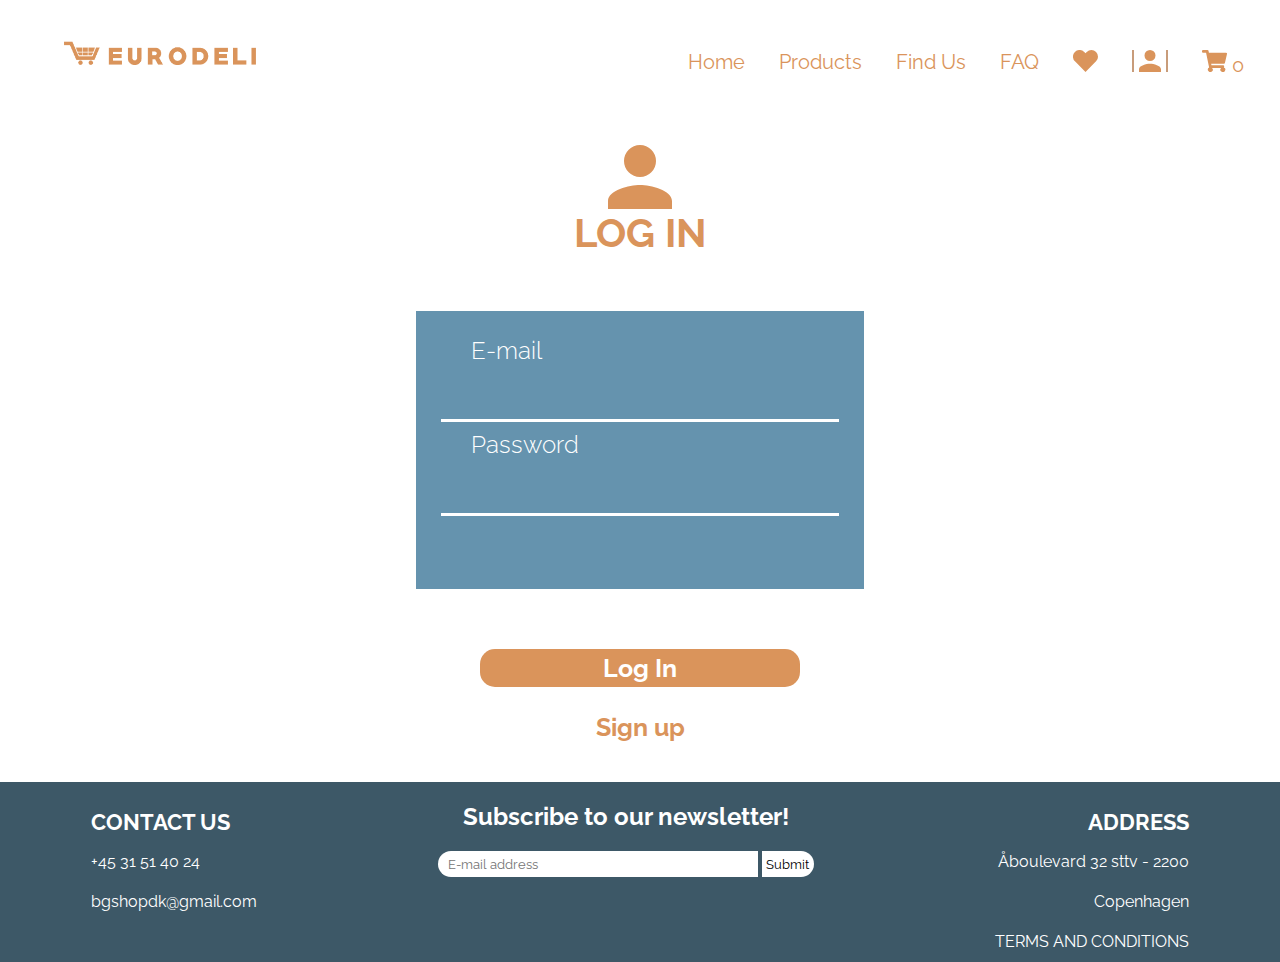
<file: subpages/SignIn.html>
<!DOCTYPE html>
<html lang="en">

<head>
    <meta charset="utf-8">
    <title>EuroDeli</title>
    <meta name="description" content="EuroDeli, a shop of imported European products.">
    <meta name="viewport" content="width=device-width, initial-scale=1.0">
    <link rel="stylesheet" href="../css/SignIn.css">
    <link href="https://fonts.googleapis.com/css2?family=Raleway:ital,wght@0,100;0,200;0,300;0,400;0,500;0,600;0,700;0,800;0,900;1,100;1,200;1,300;1,400;1,500;1,600;1,700;1,800;1,900&display=swap" rel="stylesheet">
    <link rel="stylesheet" type="text/css" href="../slick/slick.css" />
    <link rel="stylesheet" type="text/css" href="../slick/slick-theme.css" />
    <link rel="shortcut icon" href="../favicon.ico">
    <!-- Using the 'defer' attribute for best loading performance, and to be able to include the script tags in <head> -->
    <script src="https://ajax.googleapis.com/ajax/libs/jquery/3.5.1/jquery.min.js" defer></script>
    <script type="text/javascript" src="../slick/slick.min.js" defer></script>
    <script type="text/javascript" src="../js/carousel_products.js" defer></script>
    <script type="text/javascript" src="../js/burgermenu.js" defer></script>
    <script type="text/javascript" src="../js/cart.js" defer></script>
</head>

<body>
    <header>
        <a href="../index.html">
            <img src="../files/logo.png" alt="EuroDeli logo" class="logo">
        </a>
        <nav id="menu">
            <a href="javascript:void(0)" class="closebtn" onclick="closeNav()">&times;</a>
            <div class="overlay_content">
                <a href="../index.html" class="nav_item"> Home
                </a>
                <hr>
                <a href="../subpages/products.html" class="nav_item"> Products
                </a>
                <hr>
                <a href="../subpages/find.html" class="nav_item"> Find&nbsp;Us
                </a>
                <hr>
                <a href="../subpages/faq.html" class="nav_item "> FAQ
                </a>
                <hr>
                <a href="../subpages/favourites.html" class="nav_item">
                    <img src="../files/favourites.svg" alt="Favourites">
                </a>
                <hr>
                <!--
            Drop down Profile menu when the user is not logged in
            -->
                <div class="header_dropdown">
                <a href="SignIn.html"> <img src="../files/profile.svg" class="nav_item active" id="profile" alt="drop"></a>
                <div class="header_dropdown_content">
                    <h2 class="welcome">You are not logged in.</h2>
                    <a href="SignIn.html" style="color:#6593AE; font-weight:500; text-align: center;">Log In</a>
                </div>
            </div>
                <hr>
                <a href="../subpages/cart.html" class="nav_item">
                    <img src="../files/cart.svg" alt="Cart">
                    <span>0</span>
                </a>
                <!--
            <div class="circle"></div>
            -->
            </div>

        </nav>
        <a href="javascript:void(0)" class="openbtn" onclick="openNav()"><img src="../files/burger_menu.svg" alt="Open buger menu" class="openbtn_img"></a>
    </header>
    <div class="login_container">
        <img src="../files/profile.svg" alt="login" class="login_image">
        <h1 class="login_title">LOG IN</h1>
    </div>
    <section class="login_type">
        <h2 class="login_box">E-mail</h2>
        <form method="post" action="">
            <p><input name="textfield" type="text" value=""></p>
            <h2 class="login_box">Password</h2>
        </form>

        <div class="password">
            <input type="password" id="password-input" name="password">
            <a href="#" class="password-control" onclick="return show_hide_password(this);"></a>
        </div>
        <!--
            Show and Hide password Javascript using png
            -->
        <script>
            function show_hide_password(target) {
                var input = document.getElementById('password-input');
                if (input.getAttribute('type') == 'password') {
                    target.classList.add('view');
                    input.setAttribute('type', 'text');
                } else {
                    target.classList.remove('view');
                    input.setAttribute('type', 'password');
                }
                return false;
            }
        </script>
    </section>
    <a href="profile.html" class="LogIn_button">Log In</a>
    <a href="../subpages/SignUp.html" class="SignUp_button">Sign up</a>

</body>
<footer>
        <div class="contactus_container">
            <h1 class="contactus_title">CONTACT US</h1>
            <p1 class="contactus_content">
                +45 31 51 40 24
                <br>
                bgshopdk@gmail.com
            </p1>


        </div>
        <div class="newsletter_container">
            <h2 class="sub2news">Subscribe to our newsletter!</h2>
            <input type="email" placeholder="E-mail address" name="mail" required>
            <button type="button" class="news_submit">Submit</button>
        </div>
        <div class="address_container">
            <h1 class="address_title">ADDRESS</h1>
            <p1 class="address_content">
                Åboulevard 32 sttv - 2200
                <br>
                Copenhagen
                <br>
                TERMS AND CONDITIONS</p1>
        </div>

    </footer>
</body>

</html>
</file>
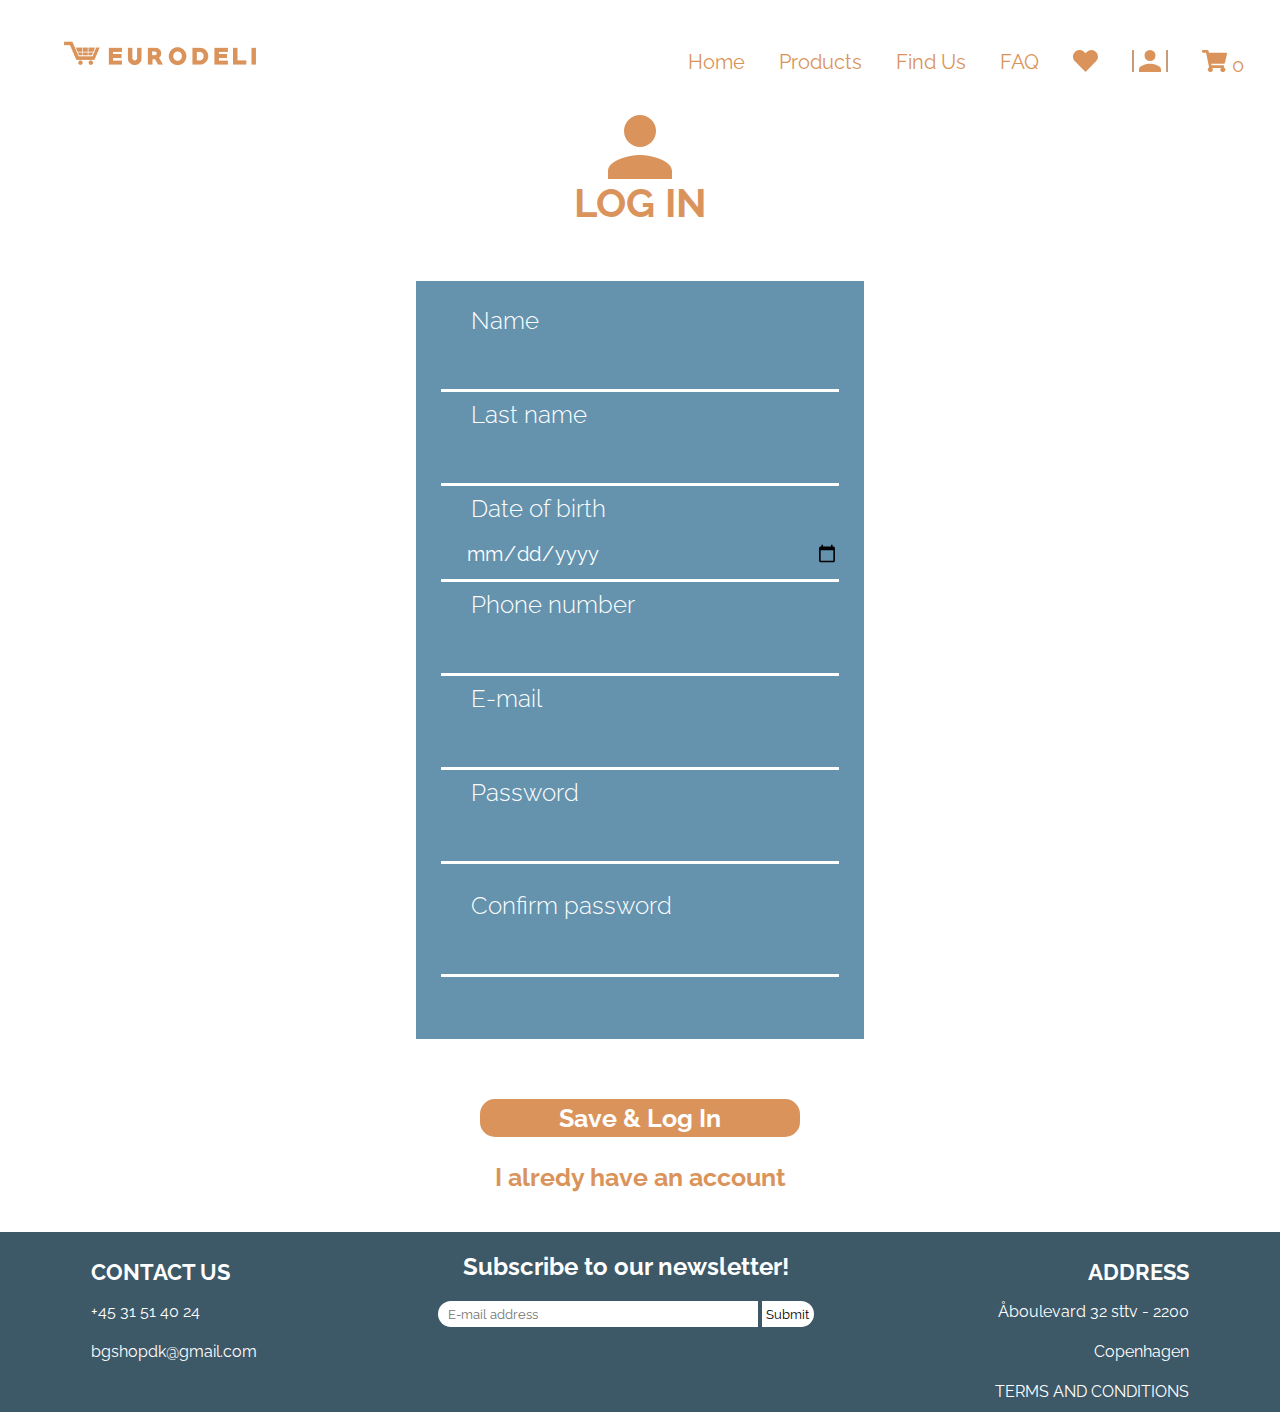
<file: subpages/SignUp.html>
<!DOCTYPE html>
<html lang="en">

<head>
    <meta charset="utf-8">
    <title>EuroDeli</title>
    <meta name="description" content="EuroDeli, a shop of imported European products.">
    <meta name="viewport" content="width=device-width, initial-scale=1.0">
    <link rel="stylesheet" href="../css/SignUp.css">
    <link href="https://fonts.googleapis.com/css2?family=Raleway:ital,wght@0,100;0,200;0,300;0,400;0,500;0,600;0,700;0,800;0,900;1,100;1,200;1,300;1,400;1,500;1,600;1,700;1,800;1,900&display=swap" rel="stylesheet">
    <link rel="stylesheet" type="text/css" href="../slick/slick.css" />
    <link rel="stylesheet" type="text/css" href="../slick/slick-theme.css" />
    <link rel="shortcut icon" href="../favicon.ico">
    <!-- Using the 'defer' attribute for best loading performance, and to be able to include the script tags in <head> -->
    <script src="https://ajax.googleapis.com/ajax/libs/jquery/3.5.1/jquery.min.js" defer></script>
    <script type="text/javascript" src="../slick/slick.min.js" defer></script>
    <script type="text/javascript" src="../js/carousel_products.js" defer></script>
    <script type="text/javascript" src="../js/burgermenu.js" defer></script>
    <script type="text/javascript" src="../js/cart.js" defer></script>
</head>

<body>
    <header>
        <a href="../index.html">
            <img src="../files/logo.png" alt="EuroDeli logo" class="logo">
        </a>
        <nav id="menu">
            <a href="javascript:void(0)" class="closebtn" onclick="closeNav()">&times;</a>
            <div class="overlay_content">
                <a href="../index.html" class="nav_item"> Home
                </a>
                <hr>
                <a href="../subpages/products.html" class="nav_item"> Products
                </a>
                <hr>
                <a href="../subpages/find.html" class="nav_item"> Find&nbsp;Us
                </a>
                <hr>
                <a href="../subpages/faq.html" class="nav_item "> FAQ
                </a>
                <hr>
                <a href="../subpages/favourites.html" class="nav_item">
                    <img src="../files/favourites.svg" alt="Favourites">
                </a>
                <!--
            Drop down Profile menu when the user is not logged in
            -->
                <hr>
                <div class="header_dropdown">
                <a href="SignIn.html"> <img src="../files/profile.svg" class="nav_item active" id="profile" alt="drop"></a>
                <div class="header_dropdown_content">
                    <h2 class="welcome">You are not logged in.</h2>
                    <a href="SignIn.html" style="color:#6593AE; font-weight:500; text-align: center;">Log In</a>
                </div>
            </div>
                <hr>
                <a href="../subpages/cart.html" class="nav_item">
                    <img src="../files/cart.svg" alt="Cart">
                    <span>0</span>
                </a>
                <!--
            <div class="circle"></div>
            -->
            </div>

        </nav>
        <a href="javascript:void(0)" class="openbtn" onclick="openNav()"><img src="../files/burger_menu.svg" alt="Open buger menu" class="openbtn_img"></a>
    </header>
    <div class="login_container">
        <img src="../files/profile.svg" alt="login" class="login_image">
        <h1 class="login_title">LOG IN</h1>
    </div>
    <section class="login_type">
        <h2 class="login_box">Name</h2>
        <form method="post" action="">
            <p><input name="textfield" type="text" value=""></p>
        </form>
        <h2 class="login_box">Last name</h2>
        <form method="post" action="">
            <p><input name="textfield" type="text" value=""></p>
        </form>
         <!--
            Date using impented chrome calendar
            -->
        <form>
            <div>
                <h2 class="login_box">Date of birth </h2>
                <input type="date" id="party" name="party">
            </div>
        </form>
        <h2 class="login_box">Phone number</h2>
        <form method="post" action="">
            <p><input name="textfield" type="text" value=""></p>
        </form>
        <h2 class="login_box">E-mail</h2>
        <form method="post" action="">
            <p><input name="textfield" type="text" value=""></p>
        </form>
        <form method="post" action="">
            <h2 class="login_box">Password</h2>
        </form>
        <input type="password" value="" id="myInput"><br><br>
        <form method="post" action="">
            <h2 class="login_box">Confirm password</h2>
        </form>
        <input type="password" value="" id="myInput"><br><br>
    </section>
    <a href="profile.html" class="SignUp_button">Save & Log In</a>
    <a href="SignIn.html" class="LogIn_button">I alredy have an account</a>

</body>
<footer>
        <div class="contactus_container">
            <h1 class="contactus_title">CONTACT US</h1>
            <p1 class="contactus_content">
                +45 31 51 40 24
                <br>
                bgshopdk@gmail.com
            </p1>


        </div>
        <div class="newsletter_container">
            <h2 class="sub2news">Subscribe to our newsletter!</h2>
            <input type="email" placeholder="E-mail address" name="mail" required>
            <button type="button" class="news_submit">Submit</button>
        </div>
        <div class="address_container">
            <h1 class="address_title">ADDRESS</h1>
            <p1 class="address_content">
                Åboulevard 32 sttv - 2200
                <br>
                Copenhagen
                <br>
                TERMS AND CONDITIONS</p1>
        </div>

    </footer>
</body>

</html>
</file>
<file: css/home.css>
*,
*:before,
*:after {
    margin: 0;
    padding: 0;
    border: 0;
    box-sizing: border-box;
}
html {
  scroll-behavior: smooth;
}
body{
    font-family: Raleway, sans-serif;
    background-color:  #C89C7A;
}
header{
    background-color: white;
    position: relative;
    z-index: 3;
}

a{
    text-decoration: none;
}
/* header styling starts here */
.logo{
    margin: 0 auto 50px auto;
    padding-top: 10px;
    height: 35px;
    display: block;
}
nav{
    height: 0;
    width: 100%;
    position: fixed;
    z-index: 1;
    left: 0;
    top: 0;
    background-color: white;
    overflow-x: hidden;
    transition: 0.5s;
    
}

.overlay_content{
    position: relative;
    top: 15%;
    width: 30%;
    text-align: center;
    margin-top: 30px;
    margin: auto;
}

.openbtn{
    float: right;
    margin-right:20px;
    color: #C89C7A;
    height: 30px;
    position: relative;
    bottom: 70px;
}
.openbtn_img{
    height: 25px;
}
.closebtn {
    position: absolute;
    top: 20px;
    right: 45px;
    font-size: 60px;
    color: #C89C7A;
}
.nav_item{
    color: #DA945B;
    padding-left: 5px;
    padding-right: 5px; 
    border-left: 2px solid transparent;
    border-right: 2px solid transparent;
    display: block;
    margin-bottom: 15px;
    margin-top: 15px;
}
.active{
    border-left: 2px solid #C89C7A;
    border-right: 2px solid #C89C7A;

}
.nav_item:hover{
    border-left: 2px solid #C89C7A;
    border-right: 2px solid #C89C7A;
    transition: .5s;
}
hr{
    position: relative;
    left: -25%;
    width: 150%;
    background-color: #DA945B;
    height: 2px;
}
.header_dropdown {
    position: relative;
    display: inline-block;
    color: #DA945B;
    padding-left: 5px;
    padding-right: 5px;
    border-left: 2px solid transparent;
    border-right: 2px solid transparent;
}

.header_dropdown_content {
    display: none;
    position: absolute;
    background-color: #FFFFFF;
    min-width: 160px;
    box-shadow: 0px 8px 16px 0px rgba(0, 0, 0, 0.2);
    z-index: 1;
}

.header_dropdown_content a {
    color: #DA945B;
    padding: 12px 16px;
    text-decoration: none;
    display: block;
}

.header_dropdown_content a:hover {
    background-color: #ddd;
}

.welcome {
    color: #DA945B;
    font-size: 19px;
    padding-top: 10px;
    font-weight: 500;
    border-bottom: 2px solid;
    padding-bottom: 5px;
    border-bottom-color: #6593AE;
    border-bottom-width: thin;
}
/*
.circle{
    background-color: #6593AE;
    border-radius: 50%;
    width: 80vw;
    height: 80vw;
    position: absolute;
    left: -200%;
}
*/
@media only screen and (min-width: 768px) {
    .logo{
        margin: 0;
        max-width: 20%;
        height: initial;
        padding: 40px 0 0 5%;
        position: relative;
        z-index: 1;
    }
    .openbtn{
        display: none;
    }
    .closebtn{
        display: none;
    }
    hr{
        display: none;
    }
    nav{
        height: initial;
        width: initial;
        position: initial;
        float: right;
        display: initial;
        margin-top: -30px;
        overflow: visible;
        
    }
    .overlay_content{
        text-align: center;
        font-size: 20px;
        padding: 0 5% 0 5%;
        display: flex;
        justify-content: flex-end;
        width: initial;
        height: initial;
    }
    .nav_item{
        margin-left: 20px;
        width: inherit;
        display: inline-block;
        white-space: nowrap;
    }
    .header_dropdown:hover .header_dropdown_content {
        display: block;
    }
    
}

/*

 --- old desktop first settings ---
.logo{
    margin-top: 40px;
    max-width: 20%;
    padding-left: 5%;
}

nav{
    margin-top: -20px;
    display: flex;
    justify-content: flex-end;
    font-size: 20px;
    padding: 0 5% 0 5%;
}
*/

/* header styling ends here */
.sun_container{
    background-color: white;
    height: 42vw;
    width: 100%;
    
}
.sun_bg{
    position: absolute;
    max-width: 85%;
    left: 50%;
    transform: translateX(-50%);
    top: 10vw;
    z-index: 1;
    
}
.sun{
    width: 50vw;
    height: 50vw;
    background-color: #DA945B;
    border-radius: 50%;
    border: 4vw solid white;
    margin-top: -50px;
    position: absolute;
    left: 50%;
    transform: translateX(-50%);
    z-index: 0;
}
.headline_container{
    text-align: center;
    position: absolute;
    left: 50%;
    top: 25vw;
    transform: translate(-50%, -50%);
    z-index: 2;
    color: white;
    width: 35%;
}
.headline{
    font-size: 4vw;
}
.arrow_down{
    position: absolute;
    left: 50%;
    transform: translateX(-50%);
    bottom: 5%;
    width: 4vw;
}
.specoff_title{
    text-align: center;
    position: relative;
    top: 10vw;
    font-size: 50px;
    color: white;
}

@media only screen and (max-width:768px) {
    .headline_container{
        width: 75%;
        top: 14%;
    }
    .subheadline{
        font-size: 3vw;
    }
    .headline{
        margin-top: 100px;
        font-size: 6vw;
    }
    .sun{
        margin-top: 0;
    }
    .sun_bg{
        top: 13vw;
    }
    .sun_container{
        margin-top: -50px;
    }
    
}
@media only screen and (max-width:500px) {
    .headline{
        display: none;
    }
    .subheadline{
        margin-top: 10px;
        font-size: 15px;
    }
    .sun_bg{
        top: 8%;
    }
}



/*Carousel styling starts here */
.carousel_slide_container{
    margin: 5px 0 5px 0;
}
.carousel_slide{
    background-color: #FFFBF0;
    border-radius: 15px;
    width: 250px;
    height: 350px;
    position: relative;
}
.carousel_slide h3{
    overflow: hidden;
    text-overflow: ellipsis;
    padding-left: 5px;
    padding-right: 5px;
}

.heart{
    float: right;
    margin: 10px;
}
.product_image{
    display: block;
    margin: 0 auto 0 auto;
    border-radius: 15px;
    clear: both;
    position: relative;
    bottom: 7%;
}
.discount_box{
    background-color: #FF0C2E;
    width: 70px;
    height: 90px;
    float: right;
    border-radius: 15px;
    text-align: center;
    color: white;
    padding: 5px;
    position: absolute;
    right: 10%;
    bottom: 33%;
}
p2{
    font-size: 24px;
}
p3{
    text-decoration: line-through;
}
h3{
    text-align: center;
    margin: auto;
}
.add-cart{
    position: absolute;
    bottom: 2%;
    text-align: center;
    clear: both;
    width: 95%;
    margin-left: 2.5%;
    border: solid 3px #DA945B;
    border-radius: 15px;
    height: 40px;
    line-height: 34px;
    font-size: 20px;
    color: inherit;
}


@media (-webkit-device-pixel-ratio: 1) {
.carousel_slide{
    width: 280px;
    height: 420px;
}
.product_image{
    width: 200px;
    
}
.discount_box{
    bottom: 30%;
}
}
@media (-webkit-device-pixel-ratio: 1.5) {
        
.carousel_slide{
    width: 200px;
    height: 300px;
}
.product_image{
    max-width: 100px;
    
}
.discount_box{
    bottom: 30%;
    width: 50px;
    height: 70px;
    color: white;
    padding: 5px;
    position: absolute;
    right: 10%;
    bottom: 42%;
}
    h2{
        font-size: 20px;
    }
    p2{
        font-size: 15px;
    }
    p3{
        font-size: 15px;
    }
}
@media only screen and (max-width: 768px) {
   .carousel_slide{
    width: 150px;
    height: 270px;
}
.product_image{
    max-width: 100px;
    
}
.discount_box{
    bottom: 30%;
    width: 50px;
    height: 70px;
    color: white;
    padding: 5px;
    position: absolute;
    right: 10%;
    bottom: 37%;
}
    h2{
        font-size: 20px;
    }
    p2{
        font-size: 15px;
    }
    p3{
        font-size: 15px;
    }
    h3{
        font-size: 17px;
    }
    .add-cart{
        font-size: 18px;
        height: 30px;
        line-height: 24px;
    }
}

@media only screen and (max-width: 400px) {
    .carousel_slide{
        width: 130px;
        height: 250px;
    }
    
    h2{
        font-size: 17px;
    }
    p2{
        font-size: 13px;
    }
    p3{
        font-size: 13px;
    }
    h3{
        font-size: 13px;
    }
    .add-cart{
        font-size: 13px;
        height: 27px;
        line-height: 21px;
    }
    .discount_box{
        bottom: 33%;
    }
}



.carousel_container{
    width: 87%;
    margin: 200px auto;
}

@media only screen and (max-width: 768px) {
    .carousel_container{
        width: 100%;
        margin: 70px auto;
    }
    .specoff_title{
        font-size: 35px;
    }
}

/*Carousel styling ends here */

.didyouknow_container{
    background-color: white;
    text-align: center;
}
.didyouknow{
    font-weight: normal;
    font-size: 4vw;
    color: #6593AE;
    padding-top: 20px;
    margin-bottom: 20px;
}
.wedeliver{
    font-size: 6vw;
    color: #C9A78C;
    margin-bottom: 40px;
}
.ordernow_button{
    width: 20vw;
    height: 3vw;
    margin: auto;
    text-align: center;
    background-color: #C9A78C;
    color: white;
    border-radius: 3vw;
    font-size: 2vw;
    font-weight: bold;
    display: block;
    line-height: 3vw;
}
.flex_img_container{
    display: flex;
    justify-content: space-between;
    background-color: white;
}
.eurodeli{
    align-self: flex-end;
    margin-left: 3vw;
}
.truck{
    align-self: flex-end;
}
.home{
    margin-right: 3vw;
}
.road{
    height: 3vw;
    background-color: #384F5B;
}

@media only screen and (max-width: 768px){
    .didyouknow{
        font-size: 8vw;
    }
    .wedeliver{
        font-size: 12vw;
    }
    
    .ordernow_button{
        width: 60vw;
        height: 12vw;
        border-radius: 15vw;
        font-size: 7vw;
        line-height: 12vw;
    }
    .flex_img{
        max-width: 24vw;
    }
}


/* FOOTER CODE STARTS HERE */ 
footer{
    background-color: #3D5867;
    display: flex;
    justify-content: space-around;
}
.newsletter_container{
    text-align: center;
    color: white;
    clear: both;
}
.sub2news{
    clear: both;
    padding-top: 20px;
}
input[type=email] {
    width: 25vw;
    height: 2vw;
    border-top-left-radius: 15px;
    border-bottom-left-radius: 15px;
    padding-left: 10px;
    font-family: Raleway, sans-serif;
    display: inline-block;
    font-size: 1vw;
    border: 0 solid transparent;
}
.news_submit{
    width: 4vw;
    height: 2vw;
    display: inline-block;
    border-top-right-radius: 15px;
    border-bottom-right-radius: 15px;
    font-family: Raleway, sans-serif;
    background-color: white;
    font-size: 1vw;
    margin-top: 20px;
    border: 0 solid transparent;
}
.contactus_container{
    margin-top: 20px;
    color: white;
    line-height: 40px;
}
.address_container{
    color: white;
    text-align: right;
    line-height: 40px;
    margin-top: 20px;
}
.address_title{
    font-size: 22px;
}
.contactus_title{
    font-size: 22px;
}

@media only screen and (max-width: 768px) {
    footer{
        flex-direction: column;
    }
    .newsletter_container{
        order: -1;
    }
    input[type=email] {
        width: 60vw;
        height: 30px;
        font-size: 3.5vw;
    }
    .news_submit{
        width: 15vw;
        height: 30px;
        font-size: 3.5vw;
    }
    .contactus_container{
        text-align: center;
    }
    .address_container{
        text-align: center;
    }
}
</file>
<file: css/SignIn.css>
*,
*:before,
*:after {
    margin: 0;
    padding: 0;
    border: 0;
    box-sizing: border-box;
}

body {
    font-family: Raleway, sans-serif;
}

a {
    text-decoration: none;
}

/* header styling starts here */
.logo{
    margin: 0 auto 50px auto;
    padding-top: 10px;
    height: 35px;
    display: block;
}
nav{
    height: 0;
    width: 100%;
    position: fixed;
    z-index: 1;
    left: 0;
    top: 0;
    background-color: white;
    overflow-x: hidden;
    transition: 0.5s;
    
}

.overlay_content{
    position: relative;
    top: 15%;
    width: 30%;
    text-align: center;
    margin-top: 30px;
    margin: auto;
}

.openbtn{
    float: right;
    margin-right:20px;
    color: #C89C7A;
    height: 30px;
    position: relative;
    bottom: 70px;
}
.openbtn_img{
    height: 25px;
}
.closebtn {
    position: absolute;
    top: 20px;
    right: 45px;
    font-size: 60px;
    color: #C89C7A;
}
.nav_item{
    color: #DA945B;
    padding-left: 5px;
    padding-right: 5px; 
    border-left: 2px solid transparent;
    border-right: 2px solid transparent;
    display: block;
    margin-bottom: 15px;
    margin-top: 15px;
}
.active{
    border-left: 2px solid #C89C7A;
    border-right: 2px solid #C89C7A;

}
.nav_item:hover{
    border-left: 2px solid #C89C7A;
    border-right: 2px solid #C89C7A;
    transition: .5s;
}
hr{
    position: relative;
    left: -25%;
    width: 150%;
    background-color: #DA945B;
    height: 2px;
}
/* Header drop down Profile menu */
.header_dropdown {
    position: relative;
    display: inline-block;
    color: #DA945B;
    padding-left: 5px;
    padding-right: 5px;
    border-left: 2px solid transparent;
    border-right: 2px solid transparent;
}

.header_dropdown_content {
    display: none;
    position: absolute;
    background-color: #FFFFFF;
    min-width: 160px;
    box-shadow: 0px 8px 16px 0px rgba(0, 0, 0, 0.2);
    z-index: 1;
}

.header_dropdown_content a {
    color: #DA945B;
    padding: 12px 16px;
    text-decoration: none;
    display: block;
}

.header_dropdown_content a:hover {
    background-color: #ddd;
}

.welcome {
    color: #DA945B;
    font-size: 19px;
    padding-top: 10px;
    font-weight: 500;
    border-bottom: 2px solid;
    padding-bottom: 5px;
    border-bottom-color: #6593AE;
    border-bottom-width: thin;
}
/*
.circle{
    background-color: #6593AE;
    border-radius: 50%;
    width: 80vw;
    height: 80vw;
    position: absolute;
    left: -200%;
}
*/
@media only screen and (min-width: 768px) {
    .logo{
        margin: 0;
        max-width: 20%;
        height: initial;
        padding: 40px 0 0 5%;
        position: relative;
        z-index: 1;
    }
    .openbtn{
        display: none;
    }
    .closebtn{
        display: none;
    }
    hr{
        display: none;
    }
    nav{
        height: initial;
        width: initial;
        position: initial;
        float: right;
        display: initial;
        margin-top: -30px;
        overflow: visible;
        
    }
    .overlay_content{
        text-align: center;
        font-size: 20px;
        padding: 0 5% 0 5%;
        display: flex;
        justify-content: flex-end;
        width: initial;
        height: initial;
    }
    .nav_item{
        margin-left: 20px;
        width: inherit;
        display: inline-block;
        white-space: nowrap;
    }
    .header_dropdown:hover .header_dropdown_content {
        display: block;
    }
    
}

/*

 --- old desktop first settings ---
.logo{
    margin-top: 40px;
    max-width: 20%;
    padding-left: 5%;
}

nav{
    margin-top: -20px;
    display: flex;
    justify-content: flex-end;
    font-size: 20px;
    padding: 0 5% 0 5%;
}
*/

/* header styling ends here */




/* The main part starts */
.login_container {
    margin-top: 80px;
}

.login_image {
    display: block;
    margin: auto;
    width: 5vw;
}

.login_title {
    text-align: center;
    font-size: 40px;
    color: #DA945B;
}

.login_type {
    background-color: #6593AE;
    overflow: auto;
    margin: auto;
    width: 35vw;
    padding: 25px 25px 65px 25px;
    margin: 55px auto 35px auto;
}

.login_box {
    color: #FFFFFF;
    position: relative;
    font-family: Raleway, sans-serif;
    padding-left: 30px;
    margin-bottom: 10px;
    font-weight: 300;
}

input[type=text] {
    width: 100%;
    padding: 0 0 12px 25px;
    margin: 8px 0;
    box-sizing: border-box;
    border: none;
    border-bottom: 3px solid #FFFFFF;
    font-family: Raleway, sans-serif;
    color: white;
    background-color: #6593AE;
    outline: none;
    font-size: 20px;

}

.LogIn_button {
    color: white;
    margin: 25px auto;
    display: block;
    width: 25vw;
    height: 3vw;
    background-color: #DA945B;
    border-radius: 15px;
    border: none;
    font-family: Raleway, sans-serif;
    font-size: 25px;
    text-align: center;
    line-height: 3vw;
    margin-top: 60px;
    font-weight: bold;

}

.LogIn_button:hover {
    color: #6593AE;
}

.SignUp_button {
    color: #DA945B;
    font-size: 25px;
    display: block;
    text-align: center;
    font-weight: bold;
    margin-bottom: 40px;

}

.SignUp_button:hover {
    color: #6593AE;
}
/* Show/Hide passwoed styling */

input[type="text"], input[type="password"] {
    width: 100%;
    padding: 0 0 12px 25px;
    margin: 8px 0;
    box-sizing: border-box;
    border: none;
    border-bottom: 3px solid #FFFFFF;
    font-family: Raleway, sans-serif;
    color: white;
    background-color: #6593AE;
    outline: none;
    font-size: 20px;
}

.welcome {
    color: #DA945B;
    font-size: 19px;
    padding-left: 15px;
    padding-top: 10px;
    font-weight: 500;
    border-bottom: 2px solid;
    padding-bottom: 5px;
    border-bottom-color: #6593AE;
    border-bottom-width: thin;
}

/* Show/Hide passwoed styling (the image)*/

.password {
	position: relative;
}
.password-control {
	position: absolute;
	top: 6px;
	right: 6px;
	width: 25px;
	height: 25px;
	background: url(https://snipp.ru/demo/495/view.svg) ;  
}
.password-control.view {
	background: url(https://snipp.ru/demo/495/no-view.svg);
}

@media only screen and (max-width:768px) {
    .login_image{
        width: 12vw;
    }
    .login_type{
        width: 85vw;
    }
    .LogIn_button{
        width: 70vw;
        height: 8vw;
        line-height: 8vw;
    }
}


/* FOOTER CODE STARTS HERE */ 
footer{
    background-color: #3D5867;
    display: flex;
    justify-content: space-around;
}
.newsletter_container{
    text-align: center;
    color: white;
    clear: both;
}
.sub2news{
    clear: both;
    padding-top: 20px;
}
input[type=email] {
    width: 25vw;
    height: 2vw;
    border-top-left-radius: 15px;
    border-bottom-left-radius: 15px;
    padding-left: 10px;
    font-family: Raleway, sans-serif;
    display: inline-block;
    font-size: 1vw;
    border: 0 solid transparent;
}
.news_submit{
    width: 4vw;
    height: 2vw;
    display: inline-block;
    border-top-right-radius: 15px;
    border-bottom-right-radius: 15px;
    font-family: Raleway, sans-serif;
    background-color: white;
    font-size: 1vw;
    margin-top: 20px;
    border: 0 solid transparent;
}
.contactus_container{
    margin-top: 20px;
    color: white;
    line-height: 40px;
}
.address_container{
    color: white;
    text-align: right;
    line-height: 40px;
    margin-top: 20px;
}
.address_title{
    font-size: 22px;
}
.contactus_title{
    font-size: 22px;
}

@media only screen and (max-width: 768px) {
    footer{
        flex-direction: column
    }
    .newsletter_container{
        order: -1;
    }
    input[type=email] {
        width: 60vw;
        height: 30px;
        font-size: 3.5vw;
    }
    .news_submit{
        width: 15vw;
        height: 30px;
        font-size: 3.5vw;
    }
    .contactus_container{
        text-align: center;
    }
    .address_container{
        text-align: center;
    }
}
</file>
<file: css/FindUs.css>
*,
*:before,
*:after {
    margin: 0;
    padding: 0;
    border: 0;
    box-sizing: border-box;
}

html {
    scroll-behavior: smooth;
}

body {
    font-family: Raleway, sans-serif;
}

a {
    text-decoration: none;
}

/* header styling starts here */
.logo {
    margin: 0 auto 50px auto;
    padding-top: 10px;
    height: 35px;
    display: block;
}

nav {
    height: 0;
    width: 100%;
    position: fixed;
    z-index: 1;
    left: 0;
    top: 0;
    background-color: white;
    overflow-x: hidden;
    transition: 0.5s;

}

.overlay_content {
    position: relative;
    top: 15%;
    width: 30%;
    text-align: center;
    margin-top: 30px;
    margin: auto;
}

.openbtn {
    float: right;
    margin-right: 20px;
    color: #C89C7A;
    height: 30px;
    position: relative;
    bottom: 70px;
}

.openbtn_img {
    height: 25px;
}

.closebtn {
    position: absolute;
    top: 20px;
    right: 45px;
    font-size: 60px;
    color: #C89C7A;
}

.nav_item {
    color: #DA945B;
    padding-left: 5px;
    padding-right: 5px;
    border-left: 2px solid transparent;
    border-right: 2px solid transparent;
    display: block;
    margin-bottom: 15px;
    margin-top: 15px;
}

.active {
    border-left: 2px solid #C89C7A;
    border-right: 2px solid #C89C7A;

}

.nav_item:hover {
    border-left: 2px solid #C89C7A;
    border-right: 2px solid #C89C7A;
    transition: .5s;
}

hr {
    position: relative;
    left: -25%;
    width: 150%;
    background-color: #DA945B;
    height: 2px;
}

.header_dropdown {
    position: relative;
    display: inline-block;
    color: #DA945B;
    padding-left: 5px;
    padding-right: 5px;
    border-left: 2px solid transparent;
    border-right: 2px solid transparent;
}

.header_dropdown_content {
    display: none;
    position: absolute;
    background-color: #FFFFFF;
    min-width: 160px;
    box-shadow: 0px 8px 16px 0px rgba(0, 0, 0, 0.2);
    z-index: 1;
}

.header_dropdown_content a {
    color: #DA945B;
    padding: 12px 16px;
    text-decoration: none;
    display: block;
}

.header_dropdown_content a:hover {
    background-color: #ddd;
}

.welcome {
    color: #DA945B;
    font-size: 19px;
    padding-top: 10px;
    font-weight: 500;
    border-bottom: 2px solid;
    padding-bottom: 5px;
    border-bottom-color: #6593AE;
    border-bottom-width: thin;
}

@media only screen and (min-width: 768px) {
    .logo {
        margin: 0;
        max-width: 20%;
        height: initial;
        padding: 40px 0 0 5%;
        position: relative;
        z-index: 1;
    }

    .openbtn {
        display: none;
    }

    .closebtn {
        display: none;
    }

    hr {
        display: none;
    }

    nav {
        height: initial;
        width: initial;
        position: initial;
        float: right;
        display: initial;
        margin-top: -30px;
        overflow: visible;

    }

    .overlay_content {
        text-align: center;
        font-size: 20px;
        padding: 0 5% 0 5%;
        display: flex;
        justify-content: flex-end;
        width: initial;
        height: initial;
    }

    .nav_item {
        margin-left: 20px;
        width: inherit;
        display: inline-block;
        white-space: nowrap;
    }

    .header_dropdown:hover .header_dropdown_content {
        display: block;
    }

}

/*

 --- old desktop first settings ---
.logo{
    margin-top: 40px;
    max-width: 20%;
    padding-left: 5%;
}

nav{
    margin-top: -20px;
    display: flex;
    justify-content: flex-end;
    font-size: 20px;
    padding: 0 5% 0 5%;
}
*/

/* header styling ends here */



/* The main part starts */
.findus_container {
    margin-top: 50px;
    text-align: center;
    font-size: 40px;
    color: #6593AE;
    margin-bottom: 90PX;

}


/* MAPBOX */
.w-full {
    width: 1000px;
    height: 599px;
    border-radius: 15px;
    float: right;

}

.map {
    margin-bottom: 800px;
    margin-right: 235px;
}

/* FOOTER CODE STARTS HERE */
footer {
    margin-top: 100px;
    background-color: #3D5867;
    display: flex;
    justify-content: space-around;
}

.newsletter_container {
    text-align: center;
    color: white;
    clear: both;
}

.sub2news {
    clear: both;
    padding-top: 20px;
}

input[type=email] {
    width: 25vw;
    height: 2vw;
    border-top-left-radius: 15px;
    border-bottom-left-radius: 15px;
    padding-left: 10px;
    font-family: Raleway, sans-serif;
    display: inline-block;
    font-size: 1vw;
    border: 0 solid transparent;
}

.news_submit {
    width: 4vw;
    height: 2vw;
    display: inline-block;
    border-top-right-radius: 15px;
    border-bottom-right-radius: 15px;
    font-family: Raleway, sans-serif;
    background-color: white;
    font-size: 1vw;
    margin-top: 20px;
    border: 0 solid transparent;
}

.contactus_container {
    margin-top: 20px;
    color: white;
    line-height: 40px;
}

.address_container {
    color: white;
    text-align: right;
    line-height: 40px;
    margin-top: 20px;
}

.address_title {
    font-size: 22px;
}

.contactus_title {
    font-size: 22px;
}

@media only screen and (max-width: 768px) {
    footer {
        flex-direction: column
    }

    .newsletter_container {
        order: -1;
    }

    input[type=email] {
        width: 60vw;
        height: 30px;
        font-size: 3.5vw;
    }

    .news_submit {
        width: 15vw;
        height: 30px;
        font-size: 3.5vw;
    }

    .contactus_container {
        text-align: center;
    }

    .address_container {
        text-align: center;
    }

    .w-full {
        width: 70vw;
        height: 600px;
        position: relative;
        left: 50%;
        margin-right: -20%;

    }

}
</file>
<file: css/products.css>
*,
*:before,
*:after {
    margin: 0;
    padding: 0;
    border: 0;
    box-sizing: border-box;
}
html {
  scroll-behavior: smooth;
}
body{
    font-family: Raleway, sans-serif;
}
a{
    text-decoration: none;
    color: white;
}
/* header styling starts here */
.logo{
    margin: 0 auto 50px auto;
    padding-top: 10px;
    height: 35px;
    display: block;
}
nav{
    height: 0;
    width: 100%;
    position: fixed;
    z-index: 1;
    left: 0;
    top: 0;
    background-color: white;
    overflow-x: hidden;
    transition: 0.5s;
    
}

.overlay_content{
    position: relative;
    top: 15%;
    width: 30%;
    text-align: center;
    margin-top: 30px;
    margin: auto;
}

.openbtn{
    float: right;
    margin-right:20px;
    color: #C89C7A;
    height: 30px;
    position: relative;
    bottom: 70px;
}
.openbtn_img{
    height: 25px;
}
.closebtn {
    position: absolute;
    top: 20px;
    right: 45px;
    font-size: 60px;
    color: #C89C7A;
}
.nav_item{
    color: #DA945B;
    padding-left: 5px;
    padding-right: 5px; 
    border-left: 2px solid transparent;
    border-right: 2px solid transparent;
    display: block;
    margin-bottom: 15px;
    margin-top: 15px;
}
.active{
    border-left: 2px solid #C89C7A;
    border-right: 2px solid #C89C7A;

}
.nav_item:hover{
    border-left: 2px solid #C89C7A;
    border-right: 2px solid #C89C7A;
    transition: .5s;
}
hr{
    position: relative;
    left: -25%;
    width: 150%;
    background-color: #DA945B;
    height: 2px;
}
.header_dropdown {
    position: relative;
    display: inline-block;
    color: #DA945B;
    padding-left: 5px;
    padding-right: 5px;
    border-left: 2px solid transparent;
    border-right: 2px solid transparent;
}

.header_dropdown_content {
    display: none;
    position: absolute;
    background-color: #FFFFFF;
    min-width: 160px;
    box-shadow: 0px 8px 16px 0px rgba(0, 0, 0, 0.2);
    z-index: 1;
}

.header_dropdown_content a {
    color: #DA945B;
    padding: 12px 16px;
    text-decoration: none;
    display: block;
}

.header_dropdown_content a:hover {
    background-color: #ddd;
}

.welcome {
    color: #DA945B;
    font-size: 19px;
    padding-top: 10px;
    font-weight: 500;
    border-bottom: 2px solid;
    padding-bottom: 5px;
    border-bottom-color: #6593AE;
    border-bottom-width: thin;
}
/*
.circle{
    background-color: #6593AE;
    border-radius: 50%;
    width: 80vw;
    height: 80vw;
    position: absolute;
    left: -200%;
}
*/
@media only screen and (min-width: 768px) {
    .logo{
        margin: 0;
        max-width: 20%;
        height: initial;
        padding: 40px 0 0 5%;
        position: relative;
        z-index: 1;
    }
    .openbtn{
        display: none;
    }
    .closebtn{
        display: none;
    }
    hr{
        display: none;
    }
    nav{
        height: initial;
        width: initial;
        position: initial;
        float: right;
        display: initial;
        margin-top: -30px;
        overflow: visible;
        
    }
    .overlay_content{
        text-align: center;
        font-size: 20px;
        padding: 0 5% 0 5%;
        display: flex;
        justify-content: flex-end;
        width: initial;
        height: initial;
    }
    .nav_item{
        margin-left: 20px;
        width: inherit;
        display: inline-block;
        white-space: nowrap;
    }
    .header_dropdown:hover .header_dropdown_content {
        display: block;
    }
    
}

/*

 --- old desktop first settings ---
.logo{
    margin-top: 40px;
    max-width: 20%;
    padding-left: 5%;
}

nav{
    margin-top: -20px;
    display: flex;
    justify-content: flex-end;
    font-size: 20px;
    padding: 0 5% 0 5%;
}
*/

/* header styling ends here */

.search_container{
    margin-top: 80px;
    height: 100px;
    display: flex;
    justify-content: center;
}
.searchbar{
    width: 40vw;
    height: 40px;
    font-family: Raleway, sans-serif;
    display: inline-block;
    border: 4px solid #6593AE;
    padding-left: 8px;
    border-top-left-radius: 20px;
    border-bottom-left-radius: 20px;
    color: #6593AE;
    font-weight: bold;
}
.search_icon{
    border: 4px solid #6593AE;
    height: 40px;
    padding: 3px 0 3px 0;
    width: 5vw;
    display: inline-block;
    margin-left: 5px;
    border-top-right-radius: 20px;
    border-bottom-right-radius: 20px;
}

.specoff_title{
    text-align: center;
    font-size: 50px;
    color: white;
    padding: 50px;
}

@media only screen and (max-width:768px) {
    .headline_container{
        width: 75%;
        top: 14%;
    }
    .subheadline{
        font-size: 3vw;
    }
    .headline{
        font-size: 6vw;
    }
    .sun{
        margin-top: 0;
    }
    .sun_bg{
        top: 8%;
    }
    .sun_container{
        margin-top: -50px;
    }
    .search_container{
        margin-top: 80px;
    }
    .searchbar{
        width: 70vw;
        font-size: 12px;
    }
    .search_icon{
        width: 15vw;
    }
    .specoff_title{
        padding: 15px;
    }
    
}


/*Carousel styling starts here */

.carousel_container{
    width: 87%;
    margin: auto;
    padding-bottom: 50px;
}


.carousel_bg{
    background-color: #C89C7A;
    margin-top: 100px;
}
.carousel_slide_container{
    margin: 5px 0 5px 0;
}
.carousel_slide{
    background-color: #FFFBF0;
    border-radius: 15px;
    width: 250px;
    height: 350px;
    position: relative;
}
.carousel_slide h3{
    overflow: hidden;
    text-overflow: ellipsis;
    padding-left: 5px;
    padding-right: 5px;
}

.heart{
    float: right;
    margin: 10px;
}
.product_image{
    display: block;
    margin: 0 auto 0 auto;
    border-radius: 15px;
    clear: both;
    position: relative;
    bottom: 7%;
}
.discount_box{
    background-color: #FF0C2E;
    width: 70px;
    height: 90px;
    float: right;
    border-radius: 15px;
    text-align: center;
    color: white;
    padding: 5px;
    position: absolute;
    right: 10%;
    bottom: 33%;
}
.price_box{
    background-color: #6593AE;
    width: 70px;
    height: 90px;
    float: right;
    border-radius: 15px;
    text-align: center;
    color: white;
    padding: 5px;
    position: absolute;
    right: 10%;
    bottom: 33%;
}
p2{
    font-size: 24px;
}
p3{
    text-decoration: line-through;
}
h3{
    text-align: center;
    margin: auto;
}
.add-cart{
    position: absolute;
    bottom: 2%;
    text-align: center;
    clear: both;
    width: 95%;
    margin-left: 2.5%;
    border: solid 3px #DA945B;
    border-radius: 15px;
    height: 40px;
    line-height: 34px;
    font-size: 20px;
    color: inherit;
}


@media (-webkit-device-pixel-ratio: 1) {
.carousel_slide{
    width: 280px;
    height: 420px;
}
.product_image{
    width: 200px;
    
}
.discount_box{
    bottom: 30%;
}
}
@media (-webkit-device-pixel-ratio: 1.5) {
        
.carousel_slide{
    width: 200px;
    height: 300px;
}
.product_image{
    max-width: 100px;
    
}
.discount_box{
    bottom: 30%;
    width: 50px;
    height: 70px;
    color: white;
    padding: 5px;
    position: absolute;
    right: 10%;
    bottom: 42%;
}
    h2{
        font-size: 20px;
    }
    p2{
        font-size: 15px;
    }
    p3{
        font-size: 15px;
    }
}
@media only screen and (max-width: 768px) {
   .carousel_slide{
    width: 150px;
    height: 270px;
}
.product_image{
    max-width: 100px;
    
}
.discount_box{
    bottom: 30%;
    width: 50px;
    height: 70px;
    color: white;
    padding: 5px;
    position: absolute;
    right: 10%;
    bottom: 37%;
}
    h2{
        font-size: 20px;
    }
    p2{
        font-size: 15px;
    }
    p3{
        font-size: 15px;
    }
    h3{
        font-size: 17px;
    }
    .add-cart{
        font-size: 18px;
        height: 30px;
        line-height: 24px;
    }
}

@media only screen and (max-width: 400px) {
    .carousel_slide{
        width: 130px;
        height: 250px;
    }
    
    h2{
        font-size: 17px;
    }
    p2{
        font-size: 13px;
    }
    p3{
        font-size: 13px;
    }
    h3{
        font-size: 13px;
    }
    .add-cart{
        font-size: 13px;
        height: 27px;
        line-height: 21px;
    }
    .discount_box{
        bottom: 33%;
    }
}




@media only screen and (max-width: 768px) {
    .carousel_container{
        width: 100%;
        margin: 10px auto;
    }
    .specoff_title{
        font-size: 35px;
    }
    .carousel_bg{
        margin-top: 0;
    }
}

/*Carousel styling ends here */


.products_title{
    text-align: center;
    font-size: 50px;
    color: #6593AE;
    padding: 50px;
}
.products_bg{
    background-color: #6593AE;
}
.dropdown_container{
    display: flex;
    justify-content: space-between;
    padding-top: 30px;
    width: 50%;
    margin: auto;
}
.dropdown {
    position: relative;
    display: inline-block;
}
.sortby_button{
    background-color: #6593AE;
    border-bottom: 2px solid white;
    border-top: 2px solid white;
    color: white;
    padding: 10px;
    width: 130px;
    font-weight: bold;
    font-size: 15px;
}
.dropdown_button{
    background-color: #6593AE;
    border-bottom: 2px solid white;
    border-top: 2px solid white;
    color: white;
    padding: 10px;
    width: 160px;
    font-size: 15px;
    font-weight: bold;
}
.categories_content{
    display: none;
    position: absolute;
    min-width: 160px;
    box-shadow: 0px 8px 16px 0px rgba(0,0,0,0.2);
    z-index: 1;
    text-align: center;
}
.countries_content{
    display: none;
    position: absolute;
    min-width: 160px;
    box-shadow: 0px 8px 16px 0px rgba(0,0,0,0.2);
    z-index: 1;
    text-align: center;
}
.sortby_content{
    display: none;
    position: absolute;
    min-width: 160px;
    box-shadow: 0px 8px 16px 0px rgba(0,0,0,0.2);
    z-index: 1;
    text-align: center;
}
.dropdown_option{
    color: white;
    display: block;
    background-color: #6593AE;
    padding: 15px;
    border-bottom: 2px solid white;
}
.dropdown_option:hover{
    background-color: #3D5867;
}
.sortby:hover .sortby_content{
    display: block;
}
.categories:hover .categories_content{
    display: block;
}
.countries:hover .countries_content{
    display: block;
}
.open_img{
    max-height:18px;
    padding: 4px;
    display: inline-block;
    float: right;
}








.products_container{
    margin-top: 50px;
    display: flex;
    justify-content: space-around;
    flex-wrap: wrap;
}
.products_container .carousel_slide{
    margin: 20px;
    display: inline-block;
}
.seemore_button{
    margin: auto;
    display: block;
    padding: 25px;
}
@media only screen and (max-width: 768px){
    .products_container .carousel_slide{
        margin: 10px;
        display: inline-block;
    }
    .dropdown_container{
        flex-direction: column;
        text-align: center;
        height: 200px;
        width: 160px;
    }
}
@media only screen and (max-width: 500px){
    .products_container .carousel_slide{
        width: 160px;
    }
}
.wish_desc{
    text-align: center;
    width: 60vw;
    margin: auto;
    display: block;
    position: relative;
    bottom: 30px;
    font-size: 20px;
}

.wish_container{
    margin: auto;
    width: 90vw;
    height: 45vw;
    border-top-left-radius: 45vw;
    border-top-right-radius: 45vw;
    background-color: #DA945B;
    text-align: center;
    padding-top: 6vw;
}
.wish_text{
    color: white;
    font-size: 20px;
    font-weight: bold;
}
.contact_input_box{
    display: block;
    margin: 1vw auto 4vw auto;
    width: 30vw;
    height: 3vw;
    border-radius: 15px;
    font-size: 20px;
    padding: 5px;
    color: #6593AE;
}
.wish_input_box{
    display: block;
    margin: 1vw auto 4vw auto;
    width: 50vw;
    height: 8vw;
    border-radius: 15px;
    font-size: 20px;
    padding: 5px;
    color: #6593AE;
    font-family: Raleway, sans-serif;
}
.submit_container{
    display: flex;
    justify-content: center;
    width: 300px;
    margin: auto;
}
.addphoto{
    max-height: 4vw;
}
.wish_submit{
    width: 200px;
    height: 4vw;
    margin: auto;
    text-align: center;
    background-color: white;
    color: #6593AE;
    border-radius: 2vw;
    font-size: 2vw;
    font-weight: bold;
    line-height: 4vw;
}
@media only screen and (max-width:1200px){
    .wish_container{
        padding-top: 2vw;
    }
}
@media only screen and (max-width:768px){
    .wish_container{
        height: 90vw;
        border-radius: 50%;
        margin-bottom: 20px;
        padding-top: 10vw;
    }
    .wish_desc{
        font-size: 15px;
    }
    .wish_text{
        font-size: 15px;
    }
    .contact_input_box{
        width: 55vw;
        height: 7vw;
        font-size: 15px;
    }
    .wish_input_box{
        font-size: 15px;
        width: 65vw;
        height: 15vw;
    }
    .submit_container{
        width: 55vw;
    }
    .wish_submit{
        width: 35vw;
        height: 7vw;
        line-height: 7vw;
        font-size: 20px;
    }
    .addphoto{
        max-height: 12vw;
    }
}

/* FOOTER CODE STARTS HERE */ 
footer{
    background-color: #3D5867;
    display: flex;
    justify-content: space-around;
}
.newsletter_container{
    text-align: center;
    color: white;
    clear: both;
}
.sub2news{
    clear: both;
    padding-top: 20px;
}
input[type=email] {
    width: 25vw;
    height: 2vw;
    border-top-left-radius: 15px;
    border-bottom-left-radius: 15px;
    padding-left: 10px;
    font-family: Raleway, sans-serif;
    display: inline-block;
    font-size: 1vw;
    border: 0 solid transparent;
}
.news_submit{
    width: 4vw;
    height: 2vw;
    display: inline-block;
    border-top-right-radius: 15px;
    border-bottom-right-radius: 15px;
    font-family: Raleway, sans-serif;
    background-color: white;
    font-size: 1vw;
    margin-top: 20px;
    border: 0 solid transparent;
}
.contactus_container{
    margin-top: 20px;
    color: white;
    line-height: 40px;
}
.address_container{
    color: white;
    text-align: right;
    line-height: 40px;
    margin-top: 20px;
}
.address_title{
    font-size: 22px;
}
.contactus_title{
    font-size: 22px;
}

@media only screen and (max-width: 768px) {
    footer{
        flex-direction: column
    }
    .newsletter_container{
        order: -1;
    }
    input[type=email] {
        width: 60vw;
        height: 30px;
        font-size: 3.5vw;
    }
    .news_submit{
        width: 15vw;
        height: 30px;
        font-size: 3.5vw;
    }
    .contactus_container{
        text-align: center;
    }
    .address_container{
        text-align: center;
    }
}
</file>
<file: css/SignUp.css>
*,
*:before,
*:after {
    margin: 0;
    padding: 0;
    border: 0;
    box-sizing: border-box;
}

body {
    font-family: Raleway, sans-serif;
}

a {
    text-decoration: none;
}
/* header styling starts here */
.logo{
    margin: 0 auto 50px auto;
    padding-top: 10px;
    height: 35px;
    display: block;
}
nav{
    height: 0;
    width: 100%;
    position: fixed;
    z-index: 1;
    left: 0;
    top: 0;
    background-color: white;
    overflow-x: hidden;
    transition: 0.5s;
    
}

.overlay_content{
    position: relative;
    top: 15%;
    width: 30%;
    text-align: center;
    margin-top: 30px;
    margin: auto;
}

.openbtn{
    float: right;
    margin-right:20px;
    color: #C89C7A;
    height: 30px;
    position: relative;
    bottom: 70px;
}
.openbtn_img{
    height: 25px;
}
.closebtn {
    position: absolute;
    top: 20px;
    right: 45px;
    font-size: 60px;
    color: #C89C7A;
}
.nav_item{
    color: #DA945B;
    padding-left: 5px;
    padding-right: 5px; 
    border-left: 2px solid transparent;
    border-right: 2px solid transparent;
    display: block;
    margin-bottom: 15px;
    margin-top: 15px;
}
.active{
    border-left: 2px solid #C89C7A;
    border-right: 2px solid #C89C7A;

}
.nav_item:hover{
    border-left: 2px solid #C89C7A;
    border-right: 2px solid #C89C7A;
    transition: .5s;
}
hr{
    position: relative;
    left: -25%;
    width: 150%;
    background-color: #DA945B;
    height: 2px;
}
/* Header drop down Profile menu */
.header_dropdown {
    position: relative;
    display: inline-block;
    color: #DA945B;
    padding-left: 5px;
    padding-right: 5px;
    border-left: 2px solid transparent;
    border-right: 2px solid transparent;
}

.header_dropdown_content {
    display: none;
    position: absolute;
    background-color: #FFFFFF;
    min-width: 160px;
    box-shadow: 0px 8px 16px 0px rgba(0, 0, 0, 0.2);
    z-index: 1;
}

.header_dropdown_content a {
    color: #DA945B;
    padding: 12px 16px;
    text-decoration: none;
    display: block;
}

.header_dropdown_content a:hover {
    background-color: #ddd;
}

.welcome {
    color: #DA945B;
    font-size: 19px;
    padding-top: 10px;
    font-weight: 500;
    border-bottom: 2px solid;
    padding-bottom: 5px;
    border-bottom-color: #6593AE;
    border-bottom-width: thin;
}
/*
.circle{
    background-color: #6593AE;
    border-radius: 50%;
    width: 80vw;
    height: 80vw;
    position: absolute;
    left: -200%;
}
*/
@media only screen and (min-width: 768px) {
    .logo{
        margin: 0;
        max-width: 20%;
        height: initial;
        padding: 40px 0 0 5%;
        position: relative;
        z-index: 1;
    }
    .openbtn{
        display: none;
    }
    .closebtn{
        display: none;
    }
    hr{
        display: none;
    }
    nav{
        height: initial;
        width: initial;
        position: initial;
        float: right;
        display: initial;
        margin-top: -30px;
        overflow: visible;
        
    }
    .overlay_content{
        text-align: center;
        font-size: 20px;
        padding: 0 5% 0 5%;
        display: flex;
        justify-content: flex-end;
        width: initial;
        height: initial;
    }
    .nav_item{
        margin-left: 20px;
        width: inherit;
        display: inline-block;
        white-space: nowrap;
    }
    .header_dropdown:hover .header_dropdown_content {
        display: block;
    }
    
}

/*

 --- old desktop first settings ---
.logo{
    margin-top: 40px;
    max-width: 20%;
    padding-left: 5%;
}

nav{
    margin-top: -20px;
    display: flex;
    justify-content: flex-end;
    font-size: 20px;
    padding: 0 5% 0 5%;
}
*/

/* header styling ends here */



/* The main part starts */
.login_container {
    margin-top: 50px;
}

.login_image {
    display: block;
    margin: auto;
    width: 5vw;
}

.login_title {
    text-align: center;
    font-size: 40px;
    color: #DA945B;

}

.login_type {
    background-color: #6593AE;
    overflow: auto;
    margin: auto;
    width: 35vw;
    padding: 25px 25px 35px 25px;
    margin: 55px auto 35px auto;
}

.login_box {
    color: #FFFFFF;
    position: relative;
    font-family: Raleway, sans-serif;
    padding-left: 30px;
    margin-bottom: 10px;
    font-weight: 300;
}

input[type=text] {
    width: 100%;
    padding: 0 0 12px 25px;
    margin: 8px 0;
    box-sizing: border-box;
    border: none;
    border-bottom: 3px solid #FFFFFF;
    font-family: Raleway, sans-serif;
    color: white;
    background-color: #6593AE;
    outline: none;
    font-size: 20px;

}

.SignUp_button {
    color: white;
    margin: 25px auto;
    display: block;
    width: 25vw;
    height: 3vw;
    background-color: #DA945B;
    border-radius: 15px;
    border: none;
    font-family: Raleway, sans-serif;
    font-size: 25px;
    text-align: center;
    line-height: 3vw;
    margin-top: 60px;
    font-weight: bold;

}

.SignUp_button:hover {
    color: #6593AE;
}

.LogIn_button {
    color: #DA945B;
    font-size: 25px;
    display: block;
    text-align: center;
    font-weight: bold;
    margin-bottom: 40px;

}

.LogIn_button:hover {
    color: #6593AE;
}

input[type="text"], input[type="password"], input[type="date"] {
    width: 100%;
    padding: 0 0 12px 25px;
    margin: 8px 0;
    box-sizing: border-box;
    border: none;
    border-bottom: 3px solid #FFFFFF;
    font-family: Raleway, sans-serif;
    color: white;
    background-color: #6593AE;
    outline: none;
    font-size: 20px;
}


.welcome {
    color: #6593AE;
    font-size: 20px;
    padding-left: 15px;
    padding-top: 10px;
    font-weight: 500;
    border-bottom: 2px solid;
    padding-bottom: 5px;
    border-bottom-color: #6593AE;
    border-bottom-width: thin;
}

.dropdown {
    margin-left: 1.5%;
    color: #DA945B;
    padding-left: 5px;
    padding-right: 5px;
    border-left: 2px solid transparent;
    border-right: 2px solid transparent;
}

.dropdown_active {
    margin-left: 1.5%;
    color: #DA945B;
    padding-left: 5px;
    padding-right: 5px;
    border-left: 2px solid #3D5867;
    border-right: 2px solid #3D5867;

}

.dropdown-content {
    display: none;
    position: absolute;
    background-color: #FFFFFF;
    min-width: 160px;
    box-shadow: 0px 8px 16px 0px rgba(0, 0, 0, 0.2);
    z-index: 1;
}

.dropdown-content a {
    color: #DA945B;
    padding: 12px 16px;
    text-decoration: none;
    display: block;
}

.dropdown-content a:hover {
    background-color: #ddd;
}

.dropdown:hover .dropdown-content {
    display: block;
}

@media only screen and (max-width:768px) {
    .login_image{
        width: 12vw;
    }
    .login_type{
        width: 85vw;
    }
    .SignUp_button{
        width: 70vw;
        height: 8vw;
        line-height: 8vw;
    }
}



/* FOOTER CODE STARTS HERE */ 
footer{
    background-color: #3D5867;
    display: flex;
    justify-content: space-around;
}
.newsletter_container{
    text-align: center;
    color: white;
    clear: both;
}
.sub2news{
    clear: both;
    padding-top: 20px;
}
input[type=email] {
    width: 25vw;
    height: 2vw;
    border-top-left-radius: 15px;
    border-bottom-left-radius: 15px;
    padding-left: 10px;
    font-family: Raleway, sans-serif;
    display: inline-block;
    font-size: 1vw;
    border: 0 solid transparent;
}
.news_submit{
    width: 4vw;
    height: 2vw;
    display: inline-block;
    border-top-right-radius: 15px;
    border-bottom-right-radius: 15px;
    font-family: Raleway, sans-serif;
    background-color: white;
    font-size: 1vw;
    margin-top: 20px;
    border: 0 solid transparent;
}
.contactus_container{
    margin-top: 20px;
    color: white;
    line-height: 40px;
}
.address_container{
    color: white;
    text-align: right;
    line-height: 40px;
    margin-top: 20px;
}
.address_title{
    font-size: 22px;
}
.contactus_title{
    font-size: 22px;
}

@media only screen and (max-width: 768px) {
    footer{
        flex-direction: column
    }
    .newsletter_container{
        order: -1;
    }
    input[type=email] {
        width: 60vw;
        height: 30px;
        font-size: 3.5vw;
    }
    .news_submit{
        width: 15vw;
        height: 30px;
        font-size: 3.5vw;
    }
    .contactus_container{
        text-align: center;
    }
    .address_container{
        text-align: center;
    }
}
</file>
